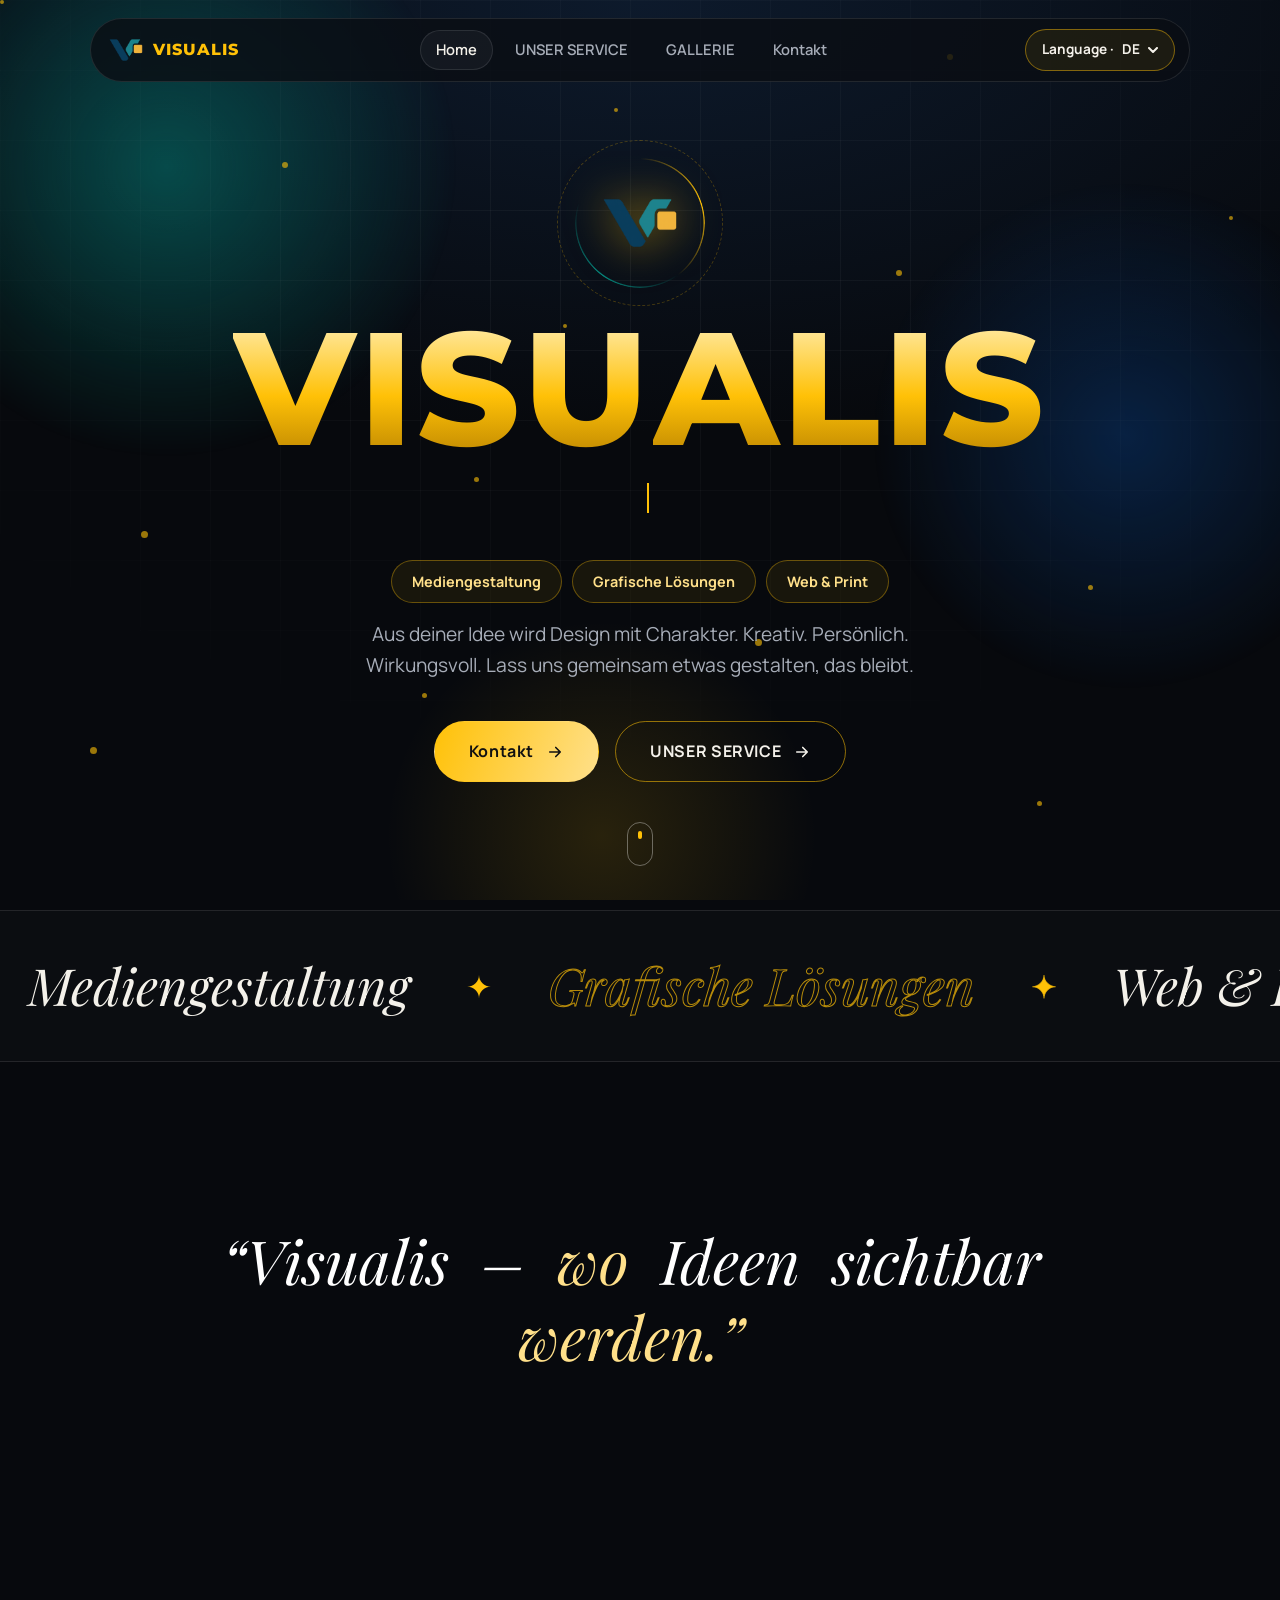
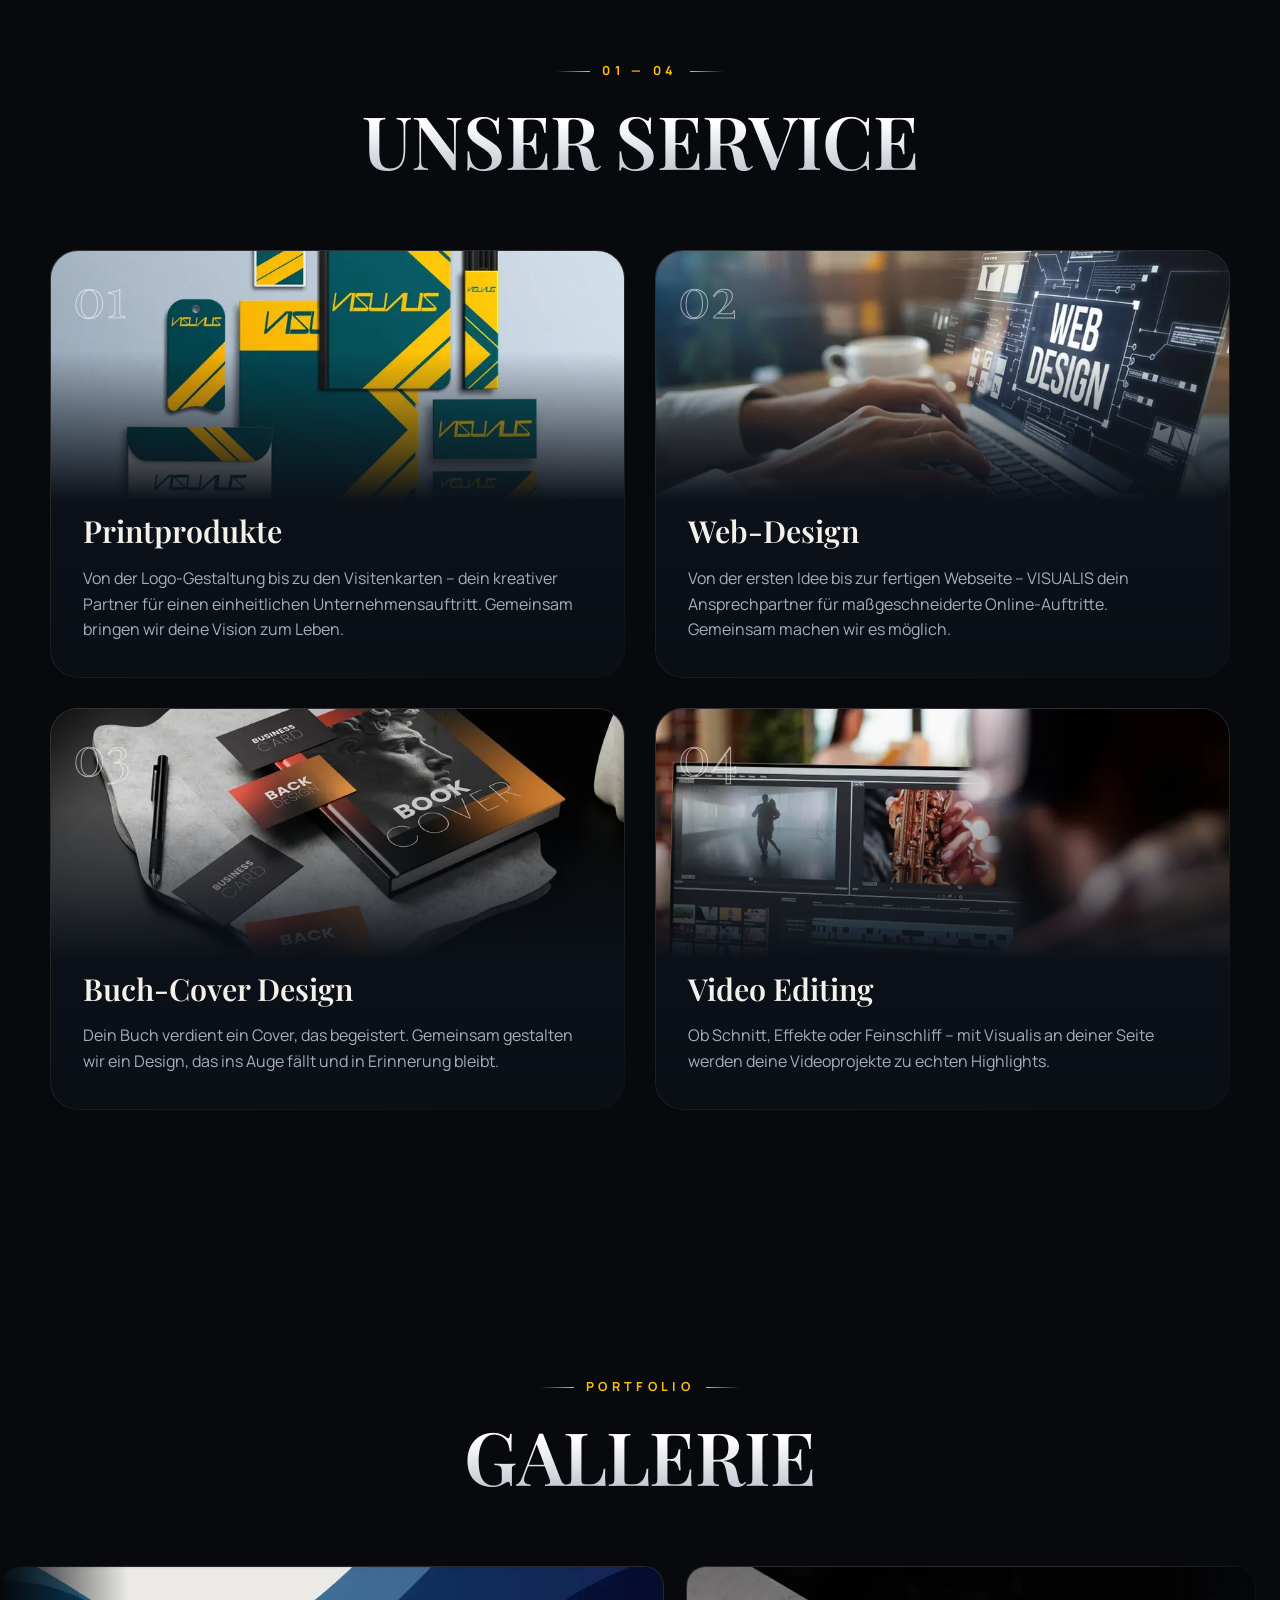
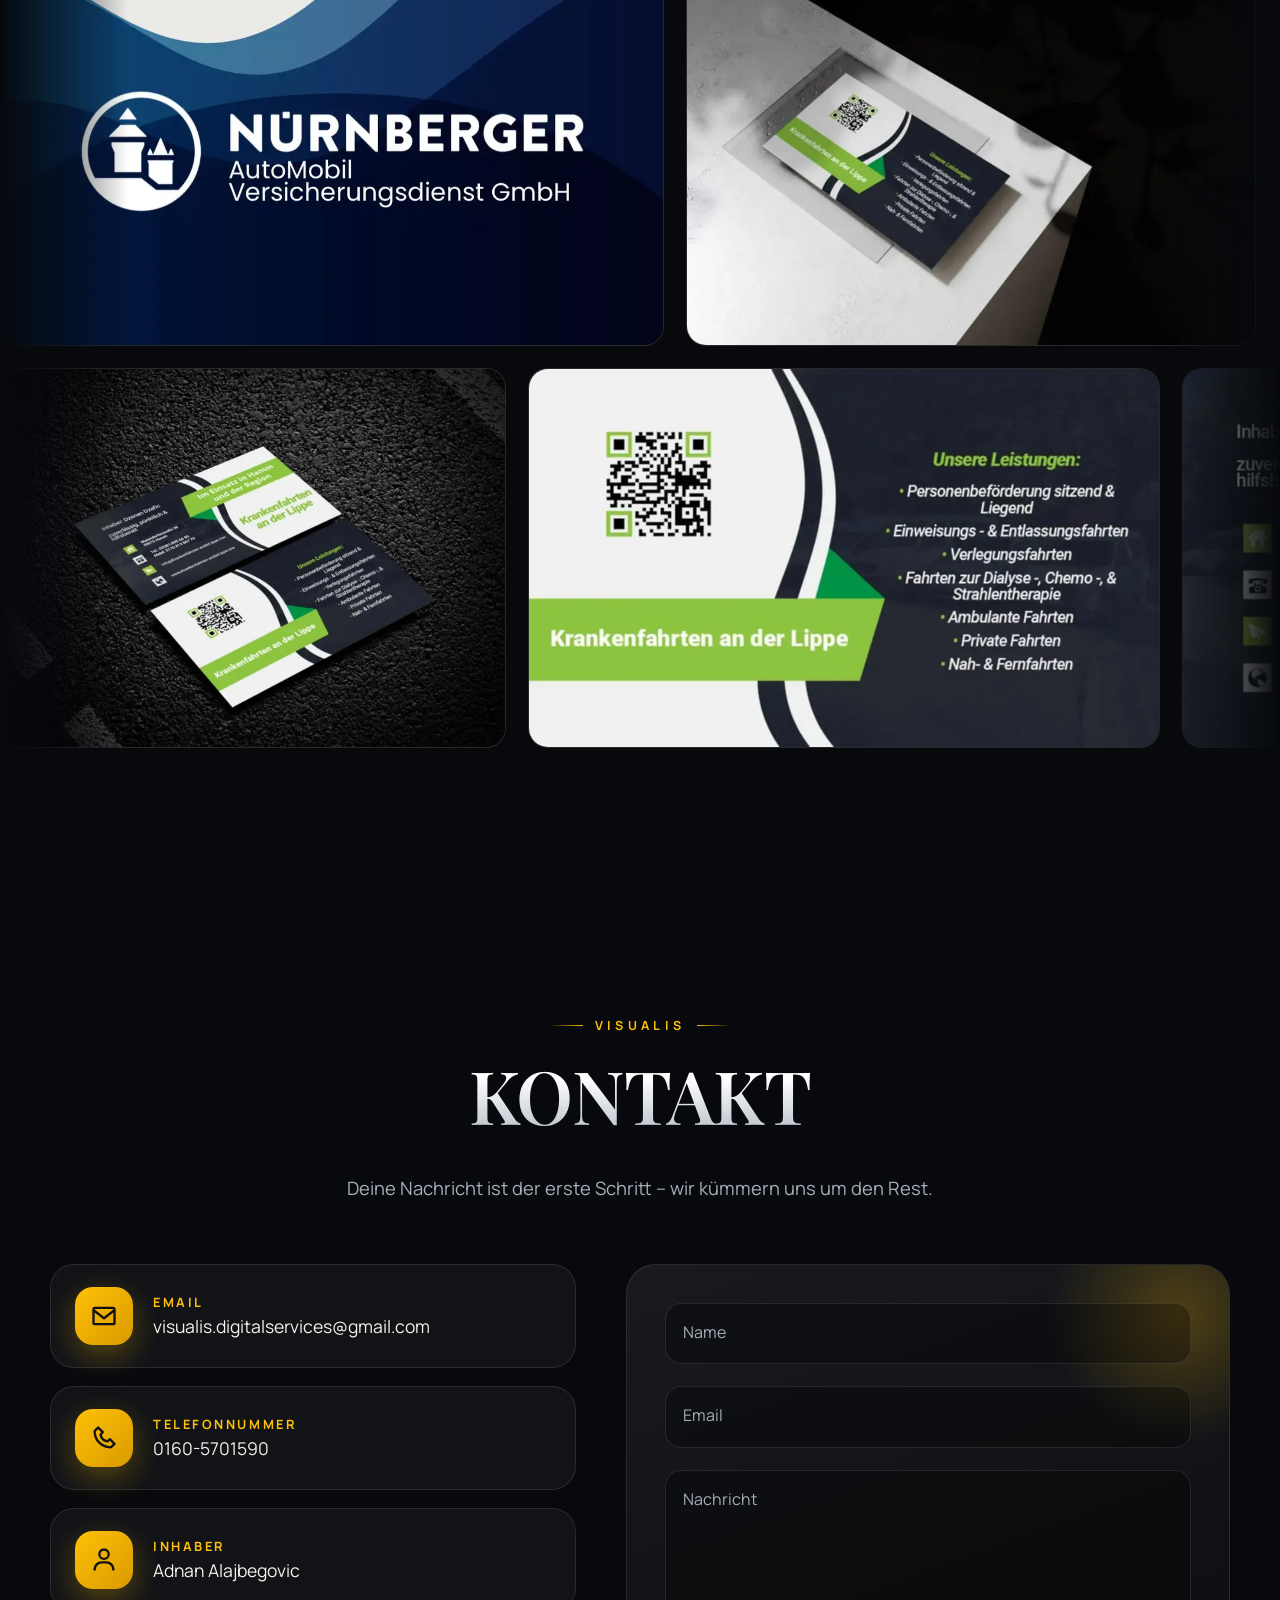
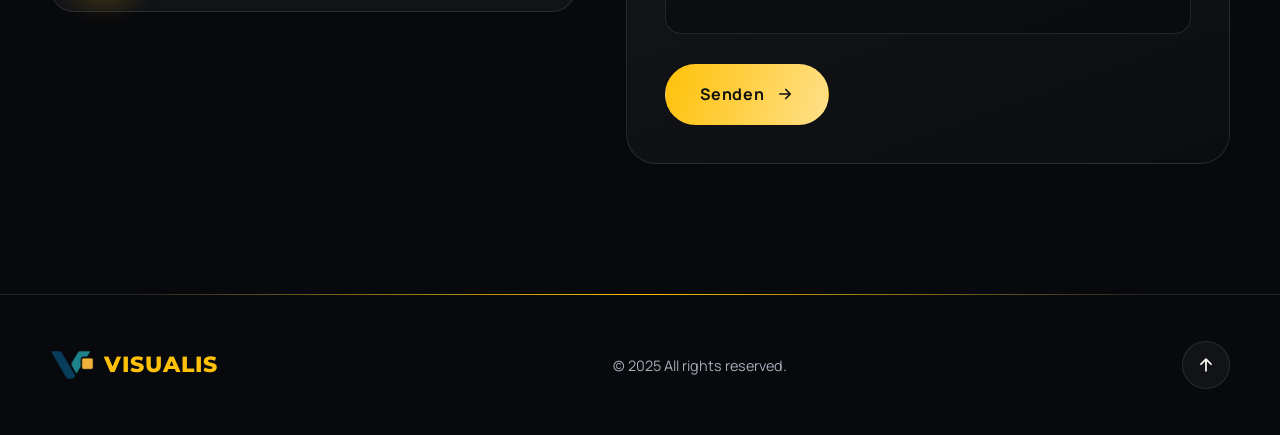
<file: v2/index.html>
<!DOCTYPE html>
<html lang="de">
<head>
<meta charset="UTF-8">
<meta name="viewport" content="width=device-width, initial-scale=1.0">
<meta name="description" content="VISUALIS - Digital Services: Business Card Design, Flyer Design, Video Editing, Web Design, Book Cover Design.">
<meta name="robots" content="noindex, follow">
<link rel="icon" type="image/x-icon" href="../LOGO VISUAL.ico">
<link rel="preconnect" href="https://fonts.googleapis.com"><link rel="preconnect" href="https://fonts.gstatic.com" crossorigin>
<link href="https://fonts.googleapis.com/css2?family=Manrope:wght@400;600;700;800&family=Montserrat:wght@600;700;800&family=Playfair+Display:ital,wght@0,500;0,600;1,500&family=Special+Elite&display=swap" rel="stylesheet">
<link rel="stylesheet" href="style.css">
<title>VISUALIS Digital Services</title>
<script async src="https://www.googletagmanager.com/gtag/js?id=G-DCW48PD471"></script>
<script>window.dataLayer=window.dataLayer||[];function gtag(){dataLayer.push(arguments);}gtag('js',new Date());gtag('config','G-DCW48PD471');</script>
</head>
<body>
<div class="preloader"><div class="pre-inner"><span class="pre-ring"></span><img src="../LOGO VISUAL.png" alt=""><div class="pre-word">VISUALIS</div><div class="pre-bar"><i></i></div></div></div>
<div class="progress"></div><div class="aurora"><i class="blob b1"></i><i class="blob b2"></i><i class="blob b3"></i></div><div class="grid-bg"></div>
<nav class="nav">
  <a class="brand" href="#hero"><img src="../LOGO VISUAL.png" alt=""><span>VISUALIS</span></a>
  <div class="links" id="links">
    <a href="#hero"><span>Home</span></a>
    <a href="#services"><span data-i18n="services_title"></span></a>
    <a href="#gallery"><span data-i18n="gallery"></span></a>
    <a href="#kontakt"><span data-i18n="cntct-btn"></span></a>
  </div>
  <div class="nav-right">
    <div class="lang">
      <button class="lang-btn" type="button" aria-haspopup="true">Language · <b class="lang-cur">DE</b><svg viewBox="0 0 10 6" fill="none" stroke="currentColor" stroke-width="2" stroke-linecap="round" stroke-linejoin="round"><path d="m1 1 4 4 4-4"/></svg></button>
      <ul class="lang-menu">
        <li><button data-lang="ba">Bosnian</button></li><li><button data-lang="de">Deutsch</button></li>
        <li><button data-lang="en">English</button></li><li><button data-lang="tr">Türkçe</button></li>
      </ul>
    </div>
    <button class="burger" aria-label="Menu"><i></i><i></i><i></i></button>
  </div>
</nav>
<main>
<section id="hero">
  <div class="dots" aria-hidden="true"><i style="--x:0%;--y:0%;--s:4px;--t:9s;--dl:0.0s"></i><i style="--x:37%;--y:53%;--s:5px;--t:12s;--dl:-1.3s"></i><i style="--x:74%;--y:6%;--s:6px;--t:15s;--dl:-2.6s"></i><i style="--x:11%;--y:59%;--s:7px;--t:18s;--dl:-3.9000000000000004s"></i><i style="--x:48%;--y:12%;--s:4px;--t:21s;--dl:-5.2s"></i><i style="--x:85%;--y:65%;--s:5px;--t:9s;--dl:-6.5s"></i><i style="--x:22%;--y:18%;--s:6px;--t:12s;--dl:-7.800000000000001s"></i><i style="--x:59%;--y:71%;--s:7px;--t:15s;--dl:-9.1s"></i><i style="--x:96%;--y:24%;--s:4px;--t:18s;--dl:-10.4s"></i><i style="--x:33%;--y:77%;--s:5px;--t:21s;--dl:-11.700000000000001s"></i><i style="--x:70%;--y:30%;--s:6px;--t:9s;--dl:-13.0s"></i><i style="--x:7%;--y:83%;--s:7px;--t:12s;--dl:-14.3s"></i><i style="--x:44%;--y:36%;--s:4px;--t:15s;--dl:-15.600000000000001s"></i><i style="--x:81%;--y:89%;--s:5px;--t:18s;--dl:-16.900000000000002s"></i></div>
  <div class="hero-in">
    <div class="logo-orb hero-fade" style="--i:-.6"><img src="../LOGO VISUAL.png" alt="VISUALIS logo"></div>
    <h1 class="hero-title">VISUALIS</h1>
    <div class="typer hero-fade" style="--i:1" aria-label="DESIGN SERVICES"></div>
    <div class="chips" data-i18n-list="hero_usluge" data-mode="chips"></div>
    <p class="hero-text hero-fade" style="--i:3" data-i18n="hero_text"></p>
    <div class="hero-cta hero-fade" style="--i:4">
      <a class="btn solid" href="#kontakt"><span data-i18n="cntct-btn"></span><svg viewBox="0 0 24 24" fill="none" stroke="currentColor" stroke-width="2.2" stroke-linecap="round" stroke-linejoin="round"><path d="M5 12h14M13 6l6 6-6 6"/></svg></a>
      <a class="btn" href="#services"><span data-i18n="services_title"></span><svg viewBox="0 0 24 24" fill="none" stroke="currentColor" stroke-width="2.2" stroke-linecap="round" stroke-linejoin="round"><path d="M5 12h14M13 6l6 6-6 6"/></svg></a>
    </div>
  </div>
  <div class="scroll-ind"></div>
</section>

<div class="strip" aria-hidden="true"><div class="strip-track" data-i18n-list="hero_usluge" data-mode="marquee"></div></div>

<section id="slogan"><p class="slogan" data-i18n="slogan"></p></section>

<section id="services"><div class="wrap">
  <div class="sec-head reveal"><div class="eyebrow">01 — 04</div><h2 class="sec-title" data-i18n="services_title"></h2></div>
  <div class="cards"><article class="card reveal zoom" style="--d:0.0s"><div class="card-in"><div class="card-img"><span class="num">01</span><img src="img/printmedia.webp" decoding="async" alt="" loading="lazy"></div><div class="card-body"><h3 data-i18n="print"></h3><p data-i18n="print_text"></p></div></div></article><article class="card reveal zoom" style="--d:0.12s"><div class="card-in"><div class="card-img"><span class="num">02</span><img src="img/71977.webp" decoding="async" alt="" loading="lazy"></div><div class="card-body"><h3 data-i18n="web"></h3><p data-i18n="web_tekst"></p></div></div></article><article class="card reveal zoom" style="--d:0.24s"><div class="card-in"><div class="card-img"><span class="num">03</span><img src="img/book-cover-design.webp" decoding="async" alt="" loading="lazy"></div><div class="card-body"><h3 data-i18n="book"></h3><p data-i18n="book_text"></p></div></div></article><article class="card reveal zoom" style="--d:0.36s"><div class="card-in"><div class="card-img"><span class="num">04</span><img src="img/49854.webp" decoding="async" alt="" loading="lazy"></div><div class="card-body"><h3 data-i18n="video"></h3><p data-i18n="video_text"></p></div></div></article></div>
</div></section>

<section id="gallery">
  <div class="sec-head reveal"><div class="eyebrow">Portfolio</div><h2 class="sec-title" data-i18n="gallery"></h2></div>
  <div class="rows reveal">
    <div class="row"><div class="shot" data-i="0"><img src="img/g10.webp" data-full="../10.webp" alt="Visualis design 1" loading="lazy" decoding="async"></div><div class="shot" data-i="1"><img src="img/g2.webp" data-full="../2.webp" alt="Visualis design 2" loading="lazy" decoding="async"></div><div class="shot" data-i="2"><img src="img/g3.webp" data-full="../3.webp" alt="Visualis design 3" loading="lazy" decoding="async"></div><div class="shot" data-i="3"><img src="img/g4.webp" data-full="../4.webp" alt="Visualis design 4" loading="lazy" decoding="async"></div><div class="shot" data-i="4"><img src="img/g5.webp" data-full="../5.webp" alt="Visualis design 5" loading="lazy" decoding="async"></div><div class="shot" data-i="5"><img src="img/g6.webp" data-full="../6.webp" alt="Visualis design 6" loading="lazy" decoding="async"></div><div class="shot" data-i="0" data-clone><img src="img/g10.webp" data-full="../10.webp" alt="Visualis design 1" loading="lazy" decoding="async"></div><div class="shot" data-i="1" data-clone><img src="img/g2.webp" data-full="../2.webp" alt="Visualis design 2" loading="lazy" decoding="async"></div><div class="shot" data-i="2" data-clone><img src="img/g3.webp" data-full="../3.webp" alt="Visualis design 3" loading="lazy" decoding="async"></div><div class="shot" data-i="3" data-clone><img src="img/g4.webp" data-full="../4.webp" alt="Visualis design 4" loading="lazy" decoding="async"></div><div class="shot" data-i="4" data-clone><img src="img/g5.webp" data-full="../5.webp" alt="Visualis design 5" loading="lazy" decoding="async"></div><div class="shot" data-i="5" data-clone><img src="img/g6.webp" data-full="../6.webp" alt="Visualis design 6" loading="lazy" decoding="async"></div></div>
    <div class="row rev"><div class="shot" data-i="6"><img src="img/g7.webp" data-full="../7.webp" alt="Visualis design 7" loading="lazy" decoding="async"></div><div class="shot" data-i="7"><img src="img/g8.webp" data-full="../8.webp" alt="Visualis design 8" loading="lazy" decoding="async"></div><div class="shot" data-i="8"><img src="img/g9.webp" data-full="../9.webp" alt="Visualis design 9" loading="lazy" decoding="async"></div><div class="shot" data-i="9"><img src="img/g1.webp" data-full="../1.webp" alt="Visualis design 10" loading="lazy" decoding="async"></div><div class="shot" data-i="10"><img src="img/g13.webp" data-full="../13.webp" alt="Visualis design 11" loading="lazy" decoding="async"></div><div class="shot" data-i="11"><img src="img/g14.webp" data-full="../14.webp" alt="Visualis design 12" loading="lazy" decoding="async"></div><div class="shot" data-i="6" data-clone><img src="img/g7.webp" data-full="../7.webp" alt="Visualis design 7" loading="lazy" decoding="async"></div><div class="shot" data-i="7" data-clone><img src="img/g8.webp" data-full="../8.webp" alt="Visualis design 8" loading="lazy" decoding="async"></div><div class="shot" data-i="8" data-clone><img src="img/g9.webp" data-full="../9.webp" alt="Visualis design 9" loading="lazy" decoding="async"></div><div class="shot" data-i="9" data-clone><img src="img/g1.webp" data-full="../1.webp" alt="Visualis design 10" loading="lazy" decoding="async"></div><div class="shot" data-i="10" data-clone><img src="img/g13.webp" data-full="../13.webp" alt="Visualis design 11" loading="lazy" decoding="async"></div><div class="shot" data-i="11" data-clone><img src="img/g14.webp" data-full="../14.webp" alt="Visualis design 12" loading="lazy" decoding="async"></div></div>
  </div>
</section>

<section id="kontakt"><div class="wrap">
  <div class="sec-head reveal"><div class="eyebrow">Visualis</div><h2 class="sec-title" data-i18n="cntct-txt"></h2></div>
  <p class="contact-intro reveal" data-i18n="kontakt_text"></p>
  <div class="contact-grid">
    <div class="info">
      <div class="info-item reveal left"><div class="ico"><svg viewBox="0 0 24 24"><path d="M20 4H4c-1.103 0-2 .897-2 2v12c0 1.103.897 2 2 2h16c1.103 0 2-.897 2-2V6c0-1.103-.897-2-2-2zm0 2v.511l-8 6.223-8-6.222V6h16zM4 18V9.044l7.386 5.745a.994.994 0 0 0 1.228 0L20 9.044 20.002 18H4z"/></svg></div><div><h3>Email</h3><p>visualis.digitalservices@gmail.com</p></div></div>
      <div class="info-item reveal left" style="--d:.12s"><div class="ico"><svg viewBox="0 0 24 24"><path d="M17.707 12.293a.999.999 0 0 0-1.414 0l-1.594 1.594c-.739-.22-2.118-.72-2.992-1.594s-1.374-2.253-1.594-2.992l1.594-1.594a.999.999 0 0 0 0-1.414l-4-4a.999.999 0 0 0-1.414 0L3.581 5.005c-.38.38-.594.902-.586 1.435.023 1.424.4 6.37 4.298 10.268s8.844 4.274 10.269 4.298h.028c.528 0 1.027-.208 1.405-.586l2.712-2.712a.999.999 0 0 0 0-1.414l-4-4.001zm-.127 6.712c-1.248-.021-5.518-.356-8.873-3.712-3.366-3.366-3.692-7.651-3.712-8.874L7 4.414 9.586 7 8.293 8.293a1 1 0 0 0-.272.912c.024.115.611 2.842 2.271 4.502s4.387 2.247 4.502 2.271a.991.991 0 0 0 .912-.271L17 14.414 19.586 17l-2.006 2.005z"/></svg></div><div><h3 data-i18n="telefon"></h3><p>0160-5701590</p></div></div>
      <div class="info-item reveal left" style="--d:.24s"><div class="ico"><svg viewBox="0 0 24 24"><path d="M12 2a5 5 0 1 0 5 5 5 5 0 0 0-5-5zm0 8a3 3 0 1 1 3-3 3 3 0 0 1-3 3zm9 11v-1a7 7 0 0 0-7-7h-4a7 7 0 0 0-7 7v1h2v-1a5 5 0 0 1 5-5h4a5 5 0 0 1 5 5v1z"/></svg></div><div><h3 data-i18n="vlasnik"></h3><p>Adnan Alajbegovic</p></div></div>
    </div>
    <form class="form reveal right" action="https://formsubmit.co/visualis.digitalservices@gmail.com" method="POST">
      <input type="hidden" name="_subject" value="New website message">
      <input type="text" name="_honey" style="display:none" tabindex="-1" autocomplete="off">
      <input type="hidden" name="_next" value="https://visualis-digitalservices.com/success">
      <input type="hidden" name="_template" value="basic">
      <div class="field"><input type="text" id="name" name="name" placeholder=" " required><label for="name" data-i18n="name"></label></div>
      <div class="field"><input type="email" id="email" name="email" placeholder=" " required><label for="email">Email</label></div>
      <div class="field"><textarea id="message" name="message" rows="5" placeholder=" " required></textarea><label for="message" data-i18n="message"></label></div>
      <button type="submit" class="btn solid"><span data-i18n="send"></span><svg viewBox="0 0 24 24" fill="none" stroke="currentColor" stroke-width="2.2" stroke-linecap="round" stroke-linejoin="round"><path d="M5 12h14M13 6l6 6-6 6"/></svg></button>
    </form>
  </div>
</div></section>
</main>
<footer><div class="foot">
  <a class="brand" href="#hero"><img src="../LOGO VISUAL.png" alt="" style="width:44px"><span style="font-size:1.4rem">VISUALIS</span></a>
  <p data-i18n="footer_text"></p>
  <a class="to-top" href="#hero" aria-label="Top"><svg viewBox="0 0 24 24" fill="none" stroke="currentColor" stroke-width="2.2" stroke-linecap="round" stroke-linejoin="round"><path d="M12 19V5M6 11l6-6 6 6"/></svg></a>
</div></footer>
<div class="lightbox"><button class="lb-btn lb-close" aria-label="Close"><svg viewBox="0 0 24 24" fill="none" stroke="currentColor" stroke-width="2.2" stroke-linecap="round"><path d="M6 6l12 12M18 6L6 18"/></svg></button>
<button class="lb-btn lb-prev" aria-label="Previous"><svg viewBox="0 0 24 24" fill="none" stroke="currentColor" stroke-width="2.2" stroke-linecap="round" stroke-linejoin="round"><path d="M15 5l-7 7 7 7"/></svg></button>
<img alt=""><button class="lb-btn lb-next" aria-label="Next"><svg viewBox="0 0 24 24" fill="none" stroke="currentColor" stroke-width="2.2" stroke-linecap="round" stroke-linejoin="round"><path d="M9 5l7 7-7 7"/></svg></button><div class="lb-count"></div></div>
<script src="app.js"></script>
</body>
</html>
</file>
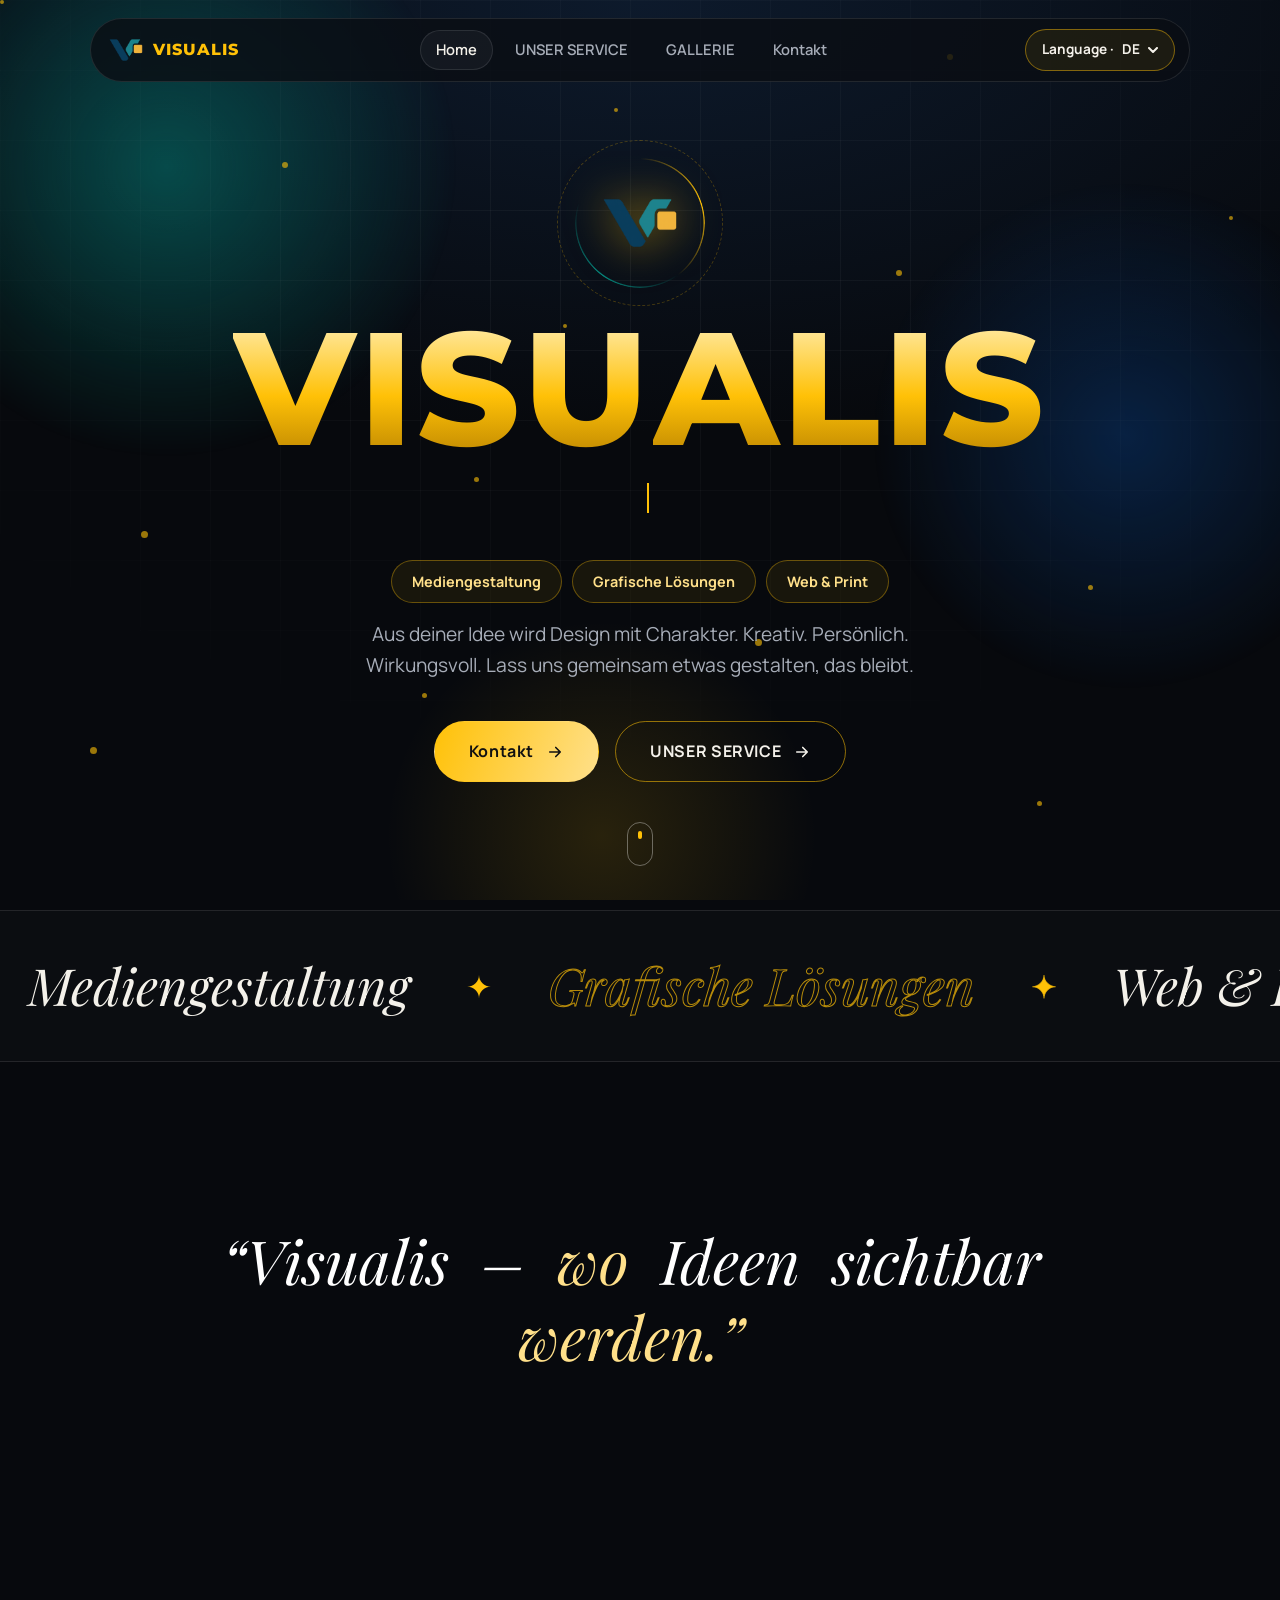
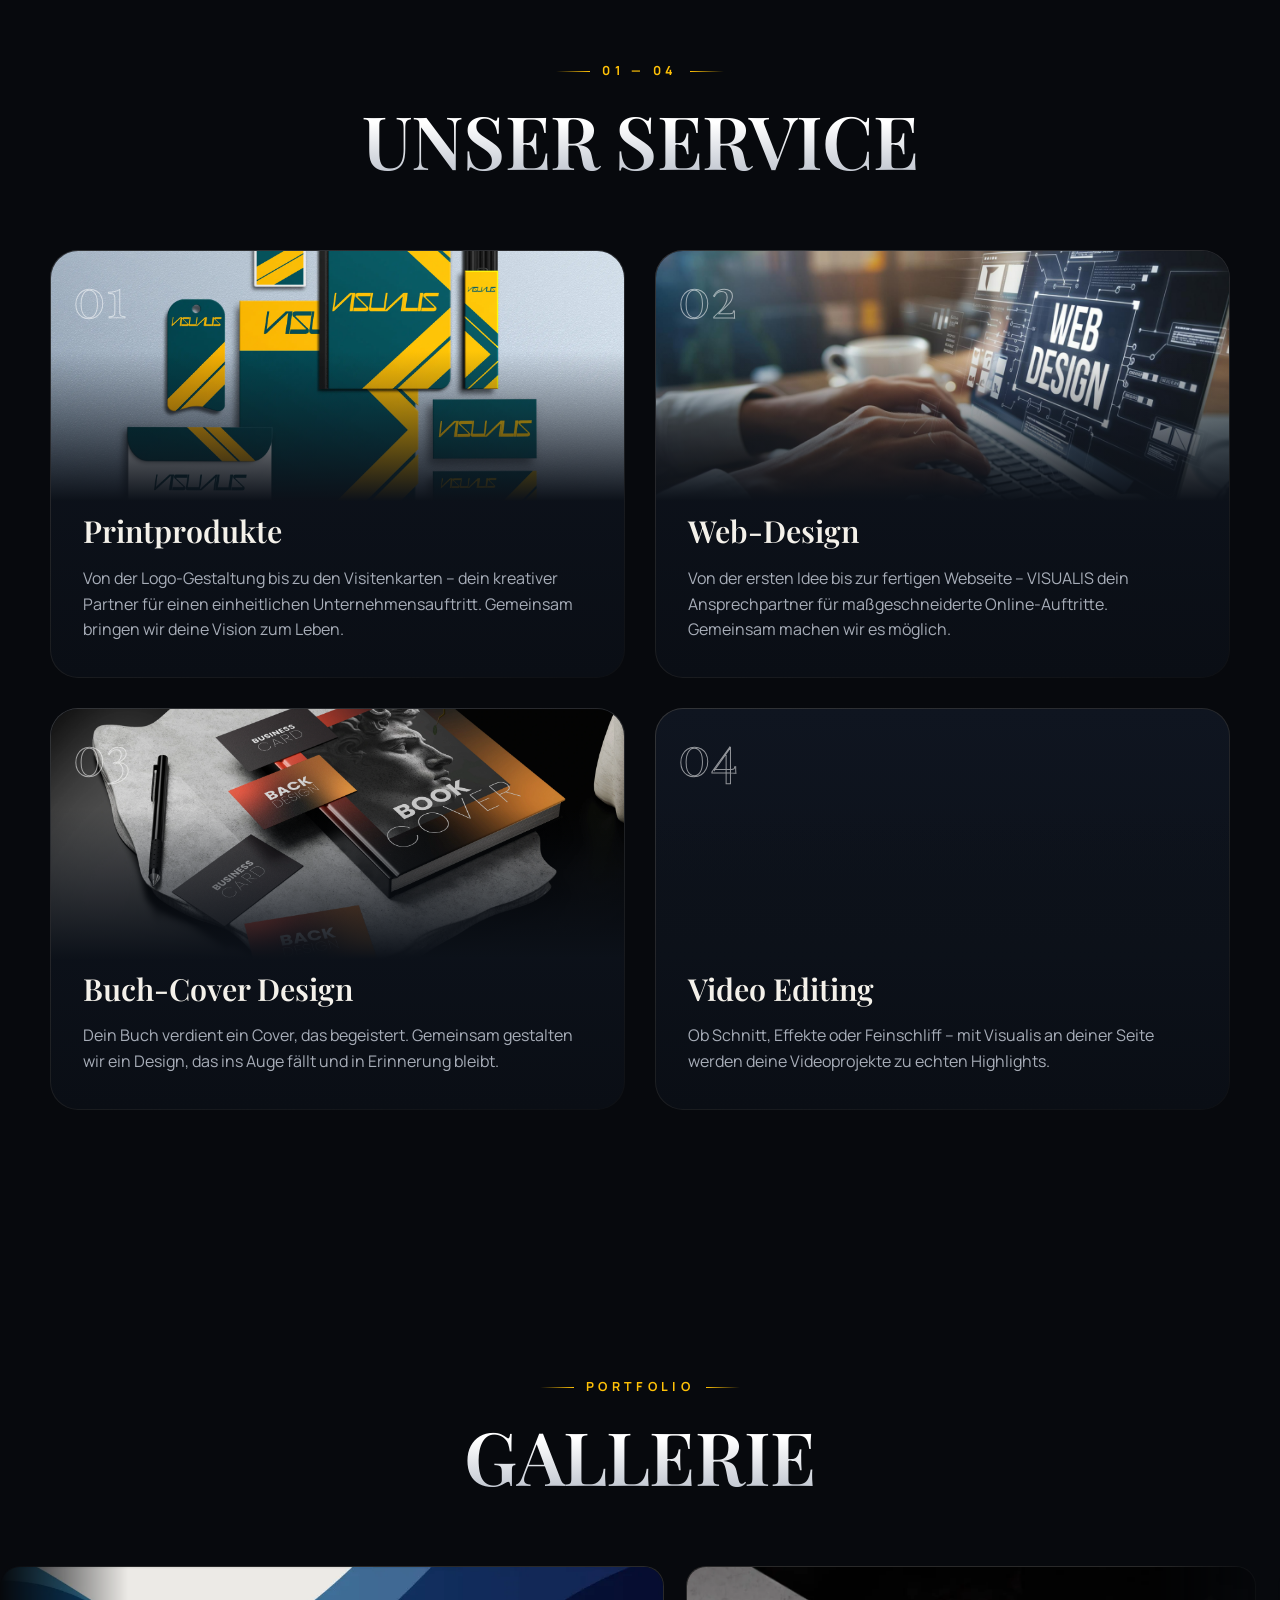
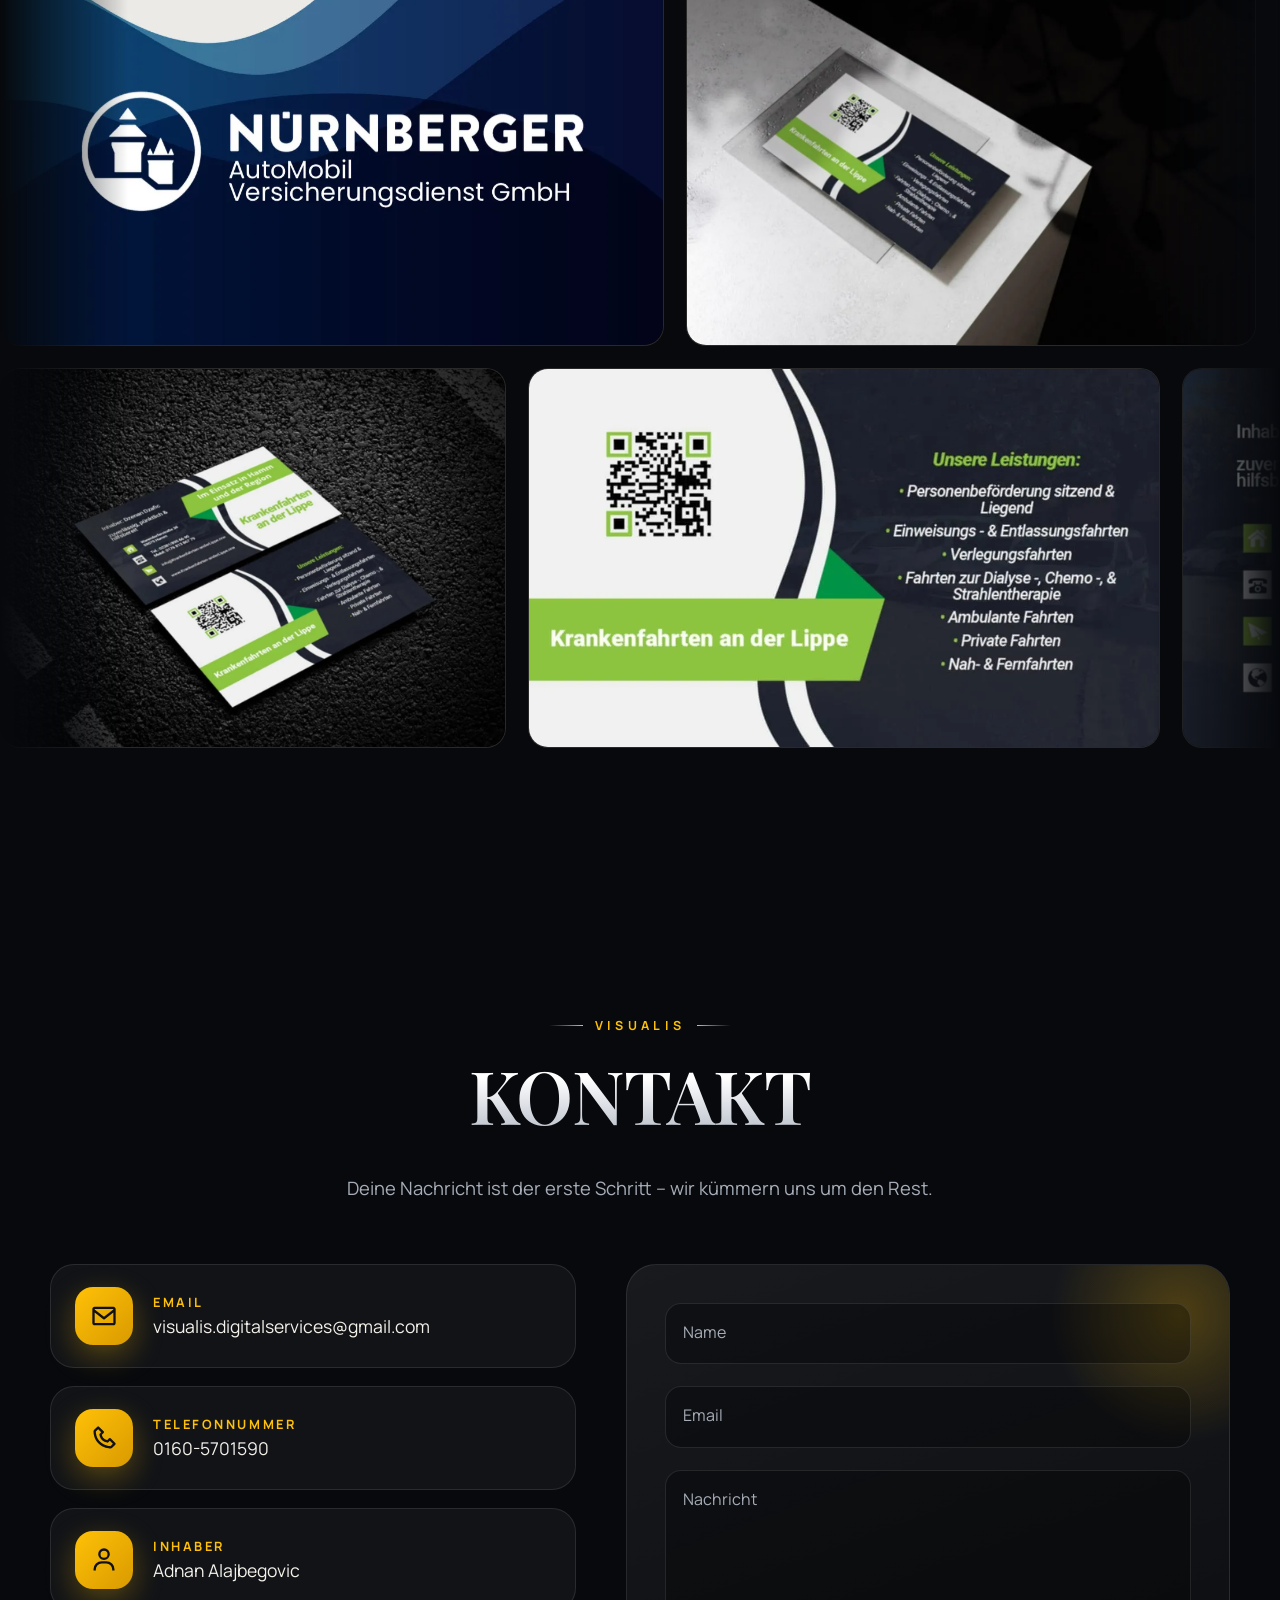
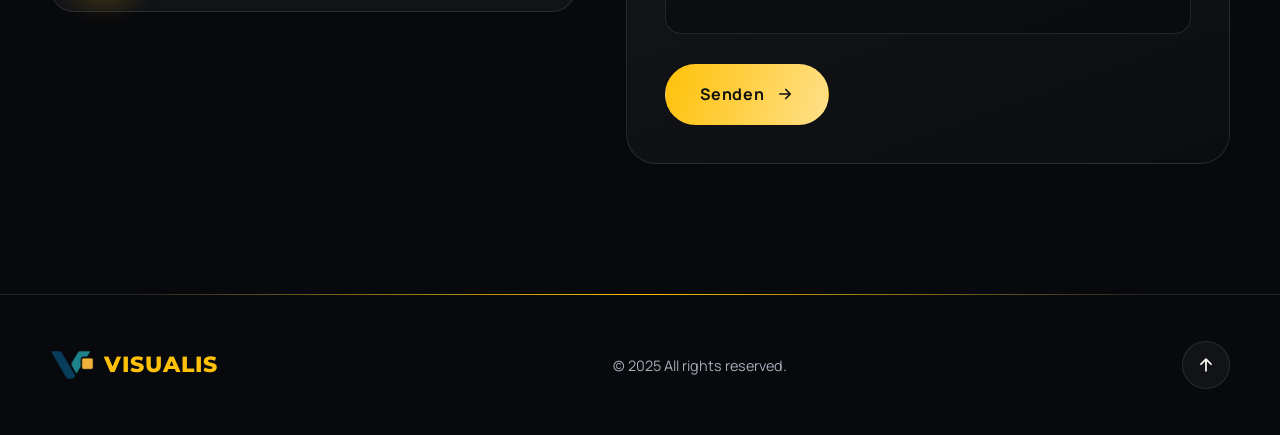
<file: index-v2-standalone.html>
<!DOCTYPE html>
<html lang="de">
<head>
<meta charset="UTF-8">
<meta name="viewport" content="width=device-width, initial-scale=1.0">
<meta name="description" content="VISUALIS - Digital Services: Business Card Design, Flyer Design, Video Editing, Web Design, Book Cover Design.">
<meta name="robots" content="noindex, follow">
<link rel="icon" type="image/x-icon" href="LOGO VISUAL.ico">
<link rel="preconnect" href="https://fonts.googleapis.com"><link rel="preconnect" href="https://fonts.gstatic.com" crossorigin>
<link href="https://fonts.googleapis.com/css2?family=Manrope:wght@400;600;700;800&family=Montserrat:wght@600;700;800&family=Playfair+Display:ital,wght@0,500;0,600;1,500&family=Special+Elite&display=swap" rel="stylesheet">
<style>
:root{
--bg:#07090d; --bg2:#0b1018; --ink:#f4f1ea; --muted:#a7adb8;
--gold:#ffc107; --gold2:#ffe08a; --teal:#05877d; --navy:#09203f;
--glass:rgba(255,255,255,.045); --line:rgba(255,255,255,.1);
--ease:cubic-bezier(.22,1,.36,1);
--display:'Playfair Display',Georgia,serif; --sans:'Manrope','Noto Sans',system-ui,sans-serif; --logo:'Montserrat',sans-serif;
}
*{box-sizing:border-box;margin:0;padding:0}
html{scroll-behavior:smooth;scroll-padding-top:90px;overflow-x:hidden;width:100%}
body{font-family:var(--sans);background:var(--bg);color:var(--ink);line-height:1.6;overflow-x:hidden;width:100%;position:relative;-webkit-font-smoothing:antialiased}
img{display:block;max-width:100%}
a{color:inherit;text-decoration:none}
button,input,textarea{font:inherit;color:inherit}
::selection{background:var(--gold);color:#111}
body.loading{overflow:hidden}
.aurora{position:fixed;inset:0;z-index:-3;overflow:hidden;background:radial-gradient(120% 80% at 50% 0%,#0d1a2c 0%,var(--bg) 60%)}
.blob{position:absolute;border-radius:50%;opacity:.5}
.b1{width:46vw;height:46vw;left:-10vw;top:-10vw;background:radial-gradient(circle,#05877d,transparent 70%);}
@media (min-width:900px){.b1{animation:drift1 24s ease-in-out infinite alternate;will-change:transform}.b2{animation:drift2 28s ease-in-out infinite alternate;will-change:transform}}
.b2{width:40vw;height:40vw;right:-8vw;top:20vh;background:radial-gradient(circle,#0a3a78,transparent 70%);}
.b3{width:34vw;height:34vw;left:30vw;bottom:-12vw;background:radial-gradient(circle,rgba(255,193,7,.45),transparent 70%);opacity:.3}
@keyframes drift1{to{transform:translate(18vw,22vh) scale(1.25)}}
@keyframes drift2{to{transform:translate(-20vw,30vh) scale(.85)}}
@keyframes drift3{to{transform:translate(-25vw,-22vh) scale(1.3)}}
.grid-bg{position:fixed;inset:0;z-index:-2;opacity:.5;background-image:linear-gradient(var(--line) 1px,transparent 1px),linear-gradient(90deg,var(--line) 1px,transparent 1px);background-size:70px 70px;-webkit-mask-image:radial-gradient(70% 60% at 50% 30%,#000,transparent);mask-image:radial-gradient(70% 60% at 50% 30%,#000,transparent);}
@keyframes gridmove{to{background-position:70px 70px}}
.preloader{position:fixed;inset:0;z-index:999;background:var(--bg);display:grid;place-items:center;transition:clip-path 1s var(--ease),opacity .4s .8s;clip-path:inset(0 0 0 0)}
.preloader.done{clip-path:inset(0 0 100% 0);opacity:0;pointer-events:none}
.pre-inner{display:grid;place-items:center;gap:22px;position:relative}
.pre-inner img{width:84px;animation:pulse 1.6s ease-in-out infinite;position:relative;z-index:1}
.pre-ring{position:absolute;top:-22px;left:50%;width:128px;height:128px;margin-left:-64px;border-radius:50%;border:2px solid transparent;border-top-color:var(--gold);border-right-color:rgba(255,193,7,.3);animation:spin 1s linear infinite}
.pre-word{font-family:var(--logo);font-weight:700;letter-spacing:.5em;color:var(--gold);padding-left:.5em;margin-top:40px}
.pre-bar{width:160px;height:2px;background:var(--line);overflow:hidden;border-radius:2px}
.pre-bar i{display:block;height:100%;width:100%;background:linear-gradient(90deg,var(--gold),var(--gold2));transform:translateX(-100%);animation:load 1.3s var(--ease) forwards}
@keyframes load{to{transform:none}}
@keyframes spin{to{transform:rotate(360deg)}}
@keyframes pulse{50%{transform:scale(1.1)}}
.progress{position:fixed;top:0;left:0;height:3px;width:100%;z-index:200;background:linear-gradient(90deg,var(--teal),var(--gold));transform:scaleX(0);transform-origin:0 50%}
.nav{position:fixed;top:18px;left:50%;transform:translateX(-50%);z-index:150;width:min(1100px,calc(100% - 28px));display:flex;align-items:center;justify-content:space-between;gap:16px;padding:10px 14px 10px 18px;border-radius:999px;background:rgba(10,14,20,.82);border:1px solid var(--line);-webkit-transition:top .5s var(--ease),background .4s,box-shadow .4s;animation:navin 1.2s 1.4s var(--ease) backwards}
.nav.scrolled{top:10px;background:rgba(8,11,16,.78);box-shadow:0 18px 50px rgba(0,0,0,.45)}
@keyframes navin{from{transform:translate(-50%,-140%);opacity:0}}
.brand{display:flex;align-items:center;gap:10px;font-family:var(--logo);font-weight:800;color:var(--gold);letter-spacing:.06em}
.brand img{width:34px;transition:transform .8s var(--ease)}
.brand:hover img{transform:rotate(360deg) scale(1.1)}
.links{display:flex;gap:6px;align-items:center}
.links a{position:relative;padding:8px 16px;border-radius:999px;font-size:.92rem;font-weight:600;color:var(--muted);transition:color .3s}
.links a::before{content:"";position:absolute;inset:0;border-radius:999px;background:var(--glass);border:1px solid var(--line);opacity:0;transform:scale(.8);transition:.35s var(--ease)}
.links a:hover,.links a.active{color:var(--ink)}
.links a:hover::before,.links a.active::before{opacity:1;transform:none}
.links a span{position:relative}
.nav-right{display:flex;align-items:center;gap:10px}
.lang{position:relative}
.lang-btn{display:flex;align-items:center;gap:8px;padding:9px 16px;border-radius:999px;border:1px solid rgba(255,193,7,.45);background:rgba(255,193,7,.08);font-weight:700;font-size:.85rem;cursor:pointer;transition:.3s}
.lang-btn:hover{background:var(--gold);color:#111}
.lang-btn svg{width:10px;transition:transform .3s}
.lang.open .lang-btn svg{transform:rotate(180deg)}
.lang-menu{position:absolute;right:0;top:calc(100% + 12px);min-width:170px;list-style:none;padding:8px;border-radius:18px;background:rgba(12,16,24,.92);border:1px solid var(--line);box-shadow:0 24px 60px rgba(0,0,0,.5);opacity:0;transform:translateY(-10px) scale(.96);transform-origin:top right;pointer-events:none;transition:.35s var(--ease)}
.lang.open .lang-menu{opacity:1;transform:none;pointer-events:auto}
.lang-menu button{width:100%;text-align:left;padding:10px 14px;border-radius:12px;border:0;background:transparent;font-weight:600;font-size:.9rem;cursor:pointer;display:flex;justify-content:space-between;transition:.25s}
.lang-menu button:hover{background:rgba(255,193,7,.14);padding-left:20px}
.lang-menu button.on{color:var(--gold)}
.lang-menu button.on::after{content:"●";font-size:.6rem;align-self:center}
.burger{display:none;width:42px;height:42px;border-radius:50%;border:1px solid var(--line);background:var(--glass);cursor:pointer;position:relative}
.burger i{position:absolute;left:12px;right:12px;height:2px;background:var(--ink);border-radius:2px;transition:.4s var(--ease)}
.burger i:nth-child(1){top:15px}.burger i:nth-child(2){top:20px}.burger i:nth-child(3){top:25px}
.burger.open i:nth-child(1){top:20px;transform:rotate(45deg)}
.burger.open i:nth-child(2){opacity:0}
.burger.open i:nth-child(3){top:20px;transform:rotate(-45deg)}
@media (max-width:760px){
.burger{display:block}
.links{position:absolute;top:calc(100% + 10px);left:0;right:0;flex-direction:column;padding:12px;border-radius:24px;background:rgba(10,14,20,.95);border:1px solid var(--line);opacity:0;transform:translateY(-12px) scale(.97);pointer-events:none;transition:.4s var(--ease)}
.links.open{opacity:1;transform:none;pointer-events:auto}
.links a{width:100%;text-align:center;padding:14px}
.brand span{display:none}
}
section{position:relative;padding:130px 24px}
.wrap{max-width:1180px;margin:0 auto}
.eyebrow{display:inline-flex;align-items:center;gap:12px;font-size:.78rem;letter-spacing:.35em;text-transform:uppercase;color:var(--gold);font-weight:700;margin-bottom:18px}
.eyebrow::before,.eyebrow::after{content:"";width:34px;height:1px;background:linear-gradient(90deg,transparent,var(--gold))}
.eyebrow::after{transform:scaleX(-1)}
.sec-title{font-family:var(--display);font-weight:600;font-size:clamp(1.7rem,8vw,4.6rem);line-height:1.1;text-align:center;overflow-wrap:anywhere;letter-spacing:-.01em;background:linear-gradient(180deg,#fff 30%,#b9bfca);-webkit-background-clip:text;background-clip:text;color:transparent}
.sec-head{text-align:center;margin-bottom:70px}
.reveal{opacity:0;transform:translateY(40px);transition:opacity .9s var(--ease),transform .9s var(--ease);transition-delay:var(--d,0s)}
.reveal.in{opacity:1;transform:none}
.reveal.left{transform:translateX(-30px)}.reveal.right{transform:translateX(30px)}
.reveal.zoom{transform:scale(.9)}
.reveal.left.in,.reveal.right.in,.reveal.zoom.in{transform:none}
.btn{--x:0px;--y:0px;position:relative;display:inline-flex;align-items:center;gap:12px;padding:17px 34px;border-radius:999px;border:1px solid rgba(255,193,7,.55);font-weight:700;letter-spacing:.04em;cursor:pointer;overflow:hidden;background:transparent;color:var(--ink);transform:translate(var(--x),var(--y));transition:transform .3s,color .4s,box-shadow .4s}
.btn::before{content:"";position:absolute;inset:0;background:linear-gradient(110deg,var(--gold),var(--gold2));transform:translateY(101%);border-radius:50%/100%;transition:transform .55s var(--ease)}
.btn:hover::before{transform:translateY(0);border-radius:0}
.btn:hover{color:#111;box-shadow:0 14px 40px rgba(255,193,7,.35)}
.btn span,.btn svg{position:relative;z-index:1}
.btn svg{width:18px;transition:transform .4s var(--ease)}
.btn:hover svg{transform:translateX(6px)}
.btn.solid{background:linear-gradient(110deg,var(--gold),var(--gold2));color:#111;border-color:transparent;position:relative}
.btn.solid::before{background:#fff}
.btn.solid::after{content:"";position:absolute;top:0;left:0;width:50%;height:100%;background:linear-gradient(100deg,transparent,rgba(255,255,255,.7),transparent);transform:translateX(-160%) skewX(-20deg);animation:shine 4s 2.5s infinite}
@keyframes shine{0%,60%{transform:translateX(-160%) skewX(-20deg)}100%{transform:translateX(320%) skewX(-20deg)}}
#hero{min-height:100vh;min-height:100svh;width:100%;display:grid;place-items:center;padding-top:150px;padding-bottom:110px;overflow:hidden;text-align:center}
.hero-in{position:relative;display:flex;flex-direction:column;align-items:center;gap:6px}
.logo-orb{position:relative;width:130px;height:130px;display:grid;place-items:center;margin-bottom:14px;animation:float 6s ease-in-out infinite}
.logo-orb img{width:76px;position:relative;z-index:2;filter:drop-shadow(0 0 22px rgba(255,193,7,.55))}
.logo-orb::before{content:"";position:absolute;inset:0;border-radius:50%;background:conic-gradient(from 0deg,transparent,var(--gold),transparent 40%,var(--teal),transparent 80%);-webkit-mask:radial-gradient(farthest-side,transparent calc(100% - 2px),#000 calc(100% - 1px));mask:radial-gradient(farthest-side,transparent calc(100% - 2px),#000 calc(100% - 1px));animation:spin 6s linear infinite}
.logo-orb::after{content:"";position:absolute;inset:-26px;border-radius:50%;border:1px dashed rgba(255,193,7,.25);animation:spin 28s linear infinite reverse}
@keyframes float{50%{transform:translateY(-14px)}}
.hero-title{font-family:var(--logo);font-weight:800;font-size:clamp(2.4rem,13vw,10rem);line-height:1;letter-spacing:.02em;display:flex;flex-wrap:nowrap;justify-content:center}
.hero-title .ch{display:inline-block;color:transparent;background:linear-gradient(180deg,#fff2c4 0%,var(--gold) 55%,#b57f00 100%);-webkit-background-clip:text;background-clip:text;opacity:0;transform:translateY(60%);animation:chin 1.1s var(--ease) forwards;animation-delay:calc(1.5s + var(--i)*.07s),0s}
.hero-title .ch:hover{animation:none;opacity:1;transform:translateY(-8px);transition:.3s}
@keyframes chin{to{opacity:1;transform:none}}
.typer{font-family:'Special Elite',monospace;font-size:clamp(1rem,2.6vw,1.9rem);letter-spacing:.3em;color:var(--ink);min-height:1.6em;margin-top:6px;padding-left:.3em}
.typer::after{content:"";display:inline-block;width:2px;height:1em;margin-left:6px;background:var(--gold);vertical-align:-.12em;animation:blink 1s steps(1) infinite}
@keyframes blink{50%{opacity:0}}
.chips{display:flex;flex-wrap:wrap;gap:10px;justify-content:center;margin:26px 0 10px}
.chip{padding:9px 20px;border-radius:999px;border:1px solid rgba(255,193,7,.35);background:rgba(255,193,7,.07);color:var(--gold2);font-weight:700;font-size:.9rem;animation:chipin .9s var(--ease) backwards;animation-delay:calc(2.4s + var(--i)*.12s);transition:.3s}
.chip:hover{background:var(--gold);color:#111;transform:translateY(-4px)}
@keyframes chipin{from{opacity:0;transform:translateY(20px) scale(.8)}}
.hero-text{max-width:640px;color:var(--muted);font-size:clamp(1rem,1.6vw,1.2rem);margin-bottom:34px}
.hero-cta{display:flex;gap:16px;flex-wrap:wrap;justify-content:center}
.hero-in>*:not(.hero-title){animation-fill-mode:backwards}
.hero-fade{animation:fadeup 1.1s var(--ease) backwards;animation-delay:calc(1.9s + var(--i,0)*.15s)}
@keyframes fadeup{from{opacity:0;transform:translateY(30px)}}
.scroll-ind{position:absolute;bottom:34px;left:50%;transform:translateX(-50%);width:26px;height:44px;border:1.5px solid rgba(255,255,255,.35);border-radius:20px;animation:fadeup 1s 3s backwards}
.scroll-ind::after{content:"";position:absolute;top:8px;left:50%;width:4px;height:8px;margin-left:-2px;border-radius:4px;background:var(--gold);animation:wheel 1.8s ease-in-out infinite}
@keyframes wheel{0%{opacity:0;transform:translateY(0)}30%{opacity:1}100%{opacity:0;transform:translateY(16px)}}
.strip{padding:34px 0;border-block:1px solid var(--line);overflow:hidden;background:rgba(255,255,255,.02);margin:10px 0}
.strip-track{display:flex;width:max-content;animation:marq 38s linear infinite;will-change:transform}
.strip-track span{font-family:var(--display);font-style:italic;font-size:clamp(1.6rem,4vw,3.2rem);white-space:nowrap;padding:0 28px;color:var(--ink);display:flex;align-items:center;gap:56px}
.strip-track span::after{content:"✦";color:var(--gold);font-style:normal;font-size:.6em}
.strip-track span:nth-child(even){color:transparent;-webkit-text-stroke:1px rgba(255,193,7,.7)}
@keyframes marq{to{transform:translateX(-50%)}}
#slogan{padding:150px 24px}
.slogan{font-family:var(--display);font-style:italic;font-size:clamp(1.9rem,5vw,3.8rem);line-height:1.25;text-align:center;max-width:980px;margin:0 auto}
.slogan .w{display:inline-block;opacity:.14;transition:opacity .5s,color .5s,transform .6s var(--ease);margin-right:.28em}
.slogan .w.lit{opacity:1;color:#fff}
.slogan .w.lit:nth-child(3n){color:var(--gold2)}
.cards{display:grid;grid-template-columns:repeat(2,1fr);gap:30px}
.card{--mx:50%;--my:50%;--rx:0deg;--ry:0deg;position:relative;border-radius:28px;padding:1px;background:linear-gradient(160deg,rgba(255,255,255,.18),rgba(255,255,255,.03));transform:perspective(1100px) rotateX(var(--rx)) rotateY(var(--ry));transition:transform .25s ease-out,box-shadow .5s}
.card::before{content:"";position:absolute;inset:-2px;pointer-events:none;border-radius:30px;background:conic-gradient(from var(--ang,0deg),transparent 0 70%,var(--gold),transparent);opacity:0;transition:opacity .5s;z-index:0}
@property --ang{syntax:'<angle>';inherits:false;initial-value:0deg}
@keyframes ang{to{--ang:360deg}}
.card:hover::before{opacity:1;animation:ang 4s linear infinite}
.card:hover{box-shadow:0 40px 80px rgba(0,0,0,.5),0 0 60px rgba(255,193,7,.12)}
.card-in{position:relative;z-index:1;height:100%;border-radius:27px;background:linear-gradient(180deg,#0f1520,#0a0e15);overflow:hidden}
.card-in::after{content:"";position:absolute;inset:0;background:radial-gradient(420px circle at var(--mx) var(--my),rgba(255,193,7,.14),transparent 45%);opacity:0;transition:opacity .4s;pointer-events:none}
.card:hover .card-in::after{opacity:1}
.card-img{position:relative;height:250px;overflow:hidden}
.card-img img{width:100%;height:100%;object-fit:cover;transform:scale(1.12);transition:transform 1.2s var(--ease)}
.card:hover .card-img img{transform:scale(1.22) rotate(1deg)}
.card-img::after{content:"";position:absolute;inset:0;background:linear-gradient(180deg,transparent 40%,#0c1119)}
.num{position:absolute;top:18px;left:22px;z-index:2;font-family:var(--display);font-size:3.4rem;line-height:1;color:transparent;-webkit-text-stroke:1px rgba(255,255,255,.55);transition:.5s}
.card:hover .num{color:var(--gold);-webkit-text-stroke-color:var(--gold);transform:translateX(8px)}
.card-body{position:relative;z-index:2;padding:6px 32px 34px}
.card-body h3{font-family:var(--display);font-size:1.9rem;font-weight:600;margin-bottom:10px;position:relative;display:inline-block}
.card-body h3::after{content:"";position:absolute;left:0;bottom:-4px;height:2px;width:0;background:var(--gold);transition:width .6s var(--ease)}
.card:hover h3::after{width:100%}
.card-body p{color:var(--muted)}
@media (max-width:820px){.cards{grid-template-columns:1fr}}
#gallery{padding-inline:0;overflow:hidden}
.rows{display:flex;flex-direction:column;gap:22px;-webkit-mask-image:linear-gradient(90deg,transparent,#000 10%,#000 90%,transparent);mask-image:linear-gradient(90deg,transparent,#000 10%,#000 90%,transparent)}
.row{display:flex;width:max-content;gap:22px;animation:marq 70s linear infinite;will-change:transform}
.row.rev{animation-direction:reverse;animation-duration:85s}
.rows:hover .row{animation-play-state:paused}
.shot{position:relative;flex:none;height:clamp(220px,32vw,380px);border-radius:20px;overflow:hidden;border:1px solid var(--line);cursor:zoom-in;background:#111;transition:transform .6s var(--ease),border-color .4s,box-shadow .5s}
.shot img{height:100%;width:auto;transition:transform 1s var(--ease)}
.shot::after{content:"";position:absolute;inset:0;background:linear-gradient(180deg,transparent 55%,rgba(0,0,0,.6));opacity:0;transition:.4s}
.shot:hover{transform:translateY(-8px) scale(1.03);border-color:var(--gold);z-index:2}
.shot:hover img{transform:scale(1.07)}
.shot:hover::after{opacity:1}
.lightbox{position:fixed;inset:0;z-index:400;display:grid;place-items:center;background:rgba(4,6,9,.9);opacity:0;pointer-events:none;transition:opacity .45s}
.lightbox.open{opacity:1;pointer-events:auto}
.lightbox img{max-width:min(92vw,1100px);max-height:86vh;border-radius:18px;box-shadow:0 40px 120px rgba(0,0,0,.8);transform:scale(.88);transition:transform .6s var(--ease),opacity .3s}
.lightbox.open img{transform:none}
.lb-btn{position:absolute;width:54px;height:54px;border-radius:50%;border:1px solid var(--line);background:rgba(255,255,255,.06);display:grid;place-items:center;cursor:pointer;transition:.3s}
.lb-btn:hover{background:var(--gold);color:#111;transform:scale(1.1)}
.lb-btn svg{width:22px}
.lb-prev{left:22px}.lb-next{right:22px}.lb-close{top:22px;right:22px}
.lb-count{position:absolute;bottom:24px;font-weight:700;letter-spacing:.2em;color:var(--muted)}
.contact-grid{display:grid;grid-template-columns:1fr 1.15fr;gap:50px;align-items:start}
.contact-intro{text-align:center;max-width:620px;margin:-30px auto 60px;color:var(--muted);font-size:1.15rem}
.info{display:flex;flex-direction:column;gap:18px}
.info-item{display:flex;align-items:center;gap:20px;padding:22px 24px;border-radius:24px;background:var(--glass);border:1px solid var(--line);transition:.5s var(--ease)}
.info-item:hover{transform:translateX(12px);border-color:rgba(255,193,7,.5);background:rgba(255,193,7,.06)}
.ico{flex:none;width:58px;height:58px;border-radius:18px;display:grid;place-items:center;background:linear-gradient(135deg,var(--gold),#d99a00);box-shadow:0 10px 30px rgba(255,193,7,.3);transition:.6s var(--ease)}
.info-item:hover .ico{transform:rotate(-10deg) scale(1.1)}
.ico svg{width:28px;fill:#111}
.info-item h3{font-size:.8rem;letter-spacing:.2em;text-transform:uppercase;color:var(--gold);font-weight:700}
.info-item p{font-size:1.1rem;word-break:break-word}
.form{padding:38px;border-radius:30px;background:linear-gradient(160deg,rgba(255,255,255,.07),rgba(255,255,255,.02));border:1px solid var(--line);display:grid;gap:22px;position:relative;overflow:hidden}
.form::before{content:"";position:absolute;width:260px;height:260px;right:-80px;top:-80px;background:radial-gradient(circle,rgba(255,193,7,.25),transparent 70%);animation:pulse2 5s ease-in-out infinite}
@keyframes pulse2{50%{transform:scale(1.4);opacity:.6}}
.field{position:relative}
.field input,.field textarea{width:100%;padding:24px 18px 10px;border-radius:16px;border:1px solid var(--line);background:rgba(0,0,0,.3);outline:none;resize:none;transition:.35s}
.field label{position:absolute;left:18px;top:17px;color:var(--muted);pointer-events:none;transition:.3s var(--ease);transform-origin:left}
.field input:focus,.field textarea:focus{border-color:var(--gold);box-shadow:0 0 0 4px rgba(255,193,7,.12),0 0 30px rgba(255,193,7,.1)}
.field input:focus+label,.field input:not(:placeholder-shown)+label,.field textarea:focus+label,.field textarea:not(:placeholder-shown)+label{transform:translateY(-11px) scale(.76);color:var(--gold)}
.form .btn{justify-self:start}
@media (max-width:900px){.contact-grid{grid-template-columns:1fr}.form{padding:26px}}
footer{border-top:1px solid var(--line);padding:46px 24px;position:relative}
footer::before{content:"";position:absolute;top:-1px;left:10%;right:10%;height:1px;background:linear-gradient(90deg,transparent,var(--gold),transparent);animation:glowline 4s ease-in-out infinite}
@keyframes glowline{50%{opacity:.2}}
.foot{max-width:1180px;margin:0 auto;display:flex;align-items:center;justify-content:space-between;gap:20px;flex-wrap:wrap}
.foot p{color:var(--muted);font-size:.9rem}
.to-top{width:48px;height:48px;border-radius:50%;border:1px solid var(--line);display:grid;place-items:center;background:var(--glass);transition:.4s var(--ease)}
.to-top:hover{background:var(--gold);color:#111;transform:translateY(-6px)}
.to-top svg{width:20px}
.thanks{min-height:100vh;display:grid;place-items:center;padding:140px 24px 60px;text-align:center}
.thanks p{max-width:620px;margin:20px auto 34px;font-size:1.25rem;color:var(--ink)}
.check{width:96px;height:96px;margin:0 auto 18px;display:block}
.check circle{stroke:var(--gold);stroke-width:3;fill:none;stroke-dasharray:290;stroke-dashoffset:290;animation:draw 1.2s 1.6s var(--ease) forwards}
.check path{stroke:var(--gold);stroke-width:4;fill:none;stroke-linecap:round;stroke-linejoin:round;stroke-dasharray:60;stroke-dashoffset:60;animation:draw .7s 2.6s var(--ease) forwards}
@keyframes draw{to{stroke-dashoffset:0}}
@media (prefers-reduced-motion:reduce){
*,*::before,*::after{animation-duration:.01ms!important;animation-iteration-count:1!important;transition-duration:.01ms!important}
.reveal{opacity:1;transform:none;filter:none}
.hero-title .ch{opacity:1;transform:none;filter:none}
.strip-track,.row{animation:none}
}
img,canvas,svg{max-width:100%}
.wrap,.hero-in,.sec-head{width:100%;min-width:0}
@media (max-width:760px){
section{padding:84px 18px}
#hero{padding-top:120px;padding-bottom:90px}
#slogan{padding:90px 18px}
.blob{filter:blur(60px)}
.grid-bg{animation:none;background-size:50px 50px}
.nav{padding:8px 10px 8px 14px}
.lang-btn{padding:8px 12px}
.lang-btn{font-size:.78rem}
.reveal.left,.reveal.right{transform:translateY(30px)}
.card-img{height:210px}
.card-body{padding:6px 22px 28px}
.card-body h3{font-size:1.6rem}
.num{font-size:2.6rem}
.info-item{padding:16px;gap:14px}
.ico{width:48px;height:48px;border-radius:14px}
.info-item p{font-size:1rem}
.form{padding:22px}
.form .btn,.hero-cta .btn{width:100%;justify-content:center}
.typer{letter-spacing:.18em}
.logo-orb{width:104px;height:104px}.logo-orb img{width:60px}
.logo-orb::after{inset:-10px}
.sec-head{margin-bottom:44px}
.lb-prev{left:8px}.lb-next{right:8px}
.strip{padding:22px 0}
}
@media (max-width:380px){.lang-btn{font-size:0}.lang-btn .lang-cur{font-size:.78rem}.lang-btn svg{margin-left:2px}}
.dots{position:absolute;inset:0;overflow:hidden;pointer-events:none;z-index:-1}
.dots i{position:absolute;left:var(--x);top:var(--y);width:var(--s);height:var(--s);border-radius:50%;background:var(--gold);opacity:.6;animation:dotf var(--t) ease-in-out var(--dl) infinite alternate}
@keyframes dotf{to{transform:translate3d(40px,-70px,0);opacity:.15}}
section,footer,.strip{max-width:100%;overflow-x:clip}
@media (max-width:760px){.dots i:nth-child(n+8){display:none}}
h1,h2,h3,p{overflow-wrap:anywhere}
.logo-orb::after{inset:-18px}
</style>
<title>VISUALIS Digital Services</title>
<script async src="https://www.googletagmanager.com/gtag/js?id=G-DCW48PD471"></script>
<script>window.dataLayer=window.dataLayer||[];function gtag(){dataLayer.push(arguments);}gtag('js',new Date());gtag('config','G-DCW48PD471');</script>
</head>
<body>
<div class="preloader"><div class="pre-inner"><span class="pre-ring"></span><img src="LOGO VISUAL.png" alt=""><div class="pre-word">VISUALIS</div><div class="pre-bar"><i></i></div></div></div>
<div class="progress"></div><div class="aurora"><i class="blob b1"></i><i class="blob b2"></i><i class="blob b3"></i></div><div class="grid-bg"></div>
<nav class="nav">
  <a class="brand" href="#hero"><img src="LOGO VISUAL.png" alt=""><span>VISUALIS</span></a>
  <div class="links" id="links">
    <a href="#hero"><span>Home</span></a>
    <a href="#services"><span data-i18n="services_title"></span></a>
    <a href="#gallery"><span data-i18n="gallery"></span></a>
    <a href="#kontakt"><span data-i18n="cntct-btn"></span></a>
  </div>
  <div class="nav-right">
    <div class="lang">
      <button class="lang-btn" type="button" aria-haspopup="true">Language · <b class="lang-cur">DE</b><svg viewBox="0 0 10 6" fill="none" stroke="currentColor" stroke-width="2" stroke-linecap="round" stroke-linejoin="round"><path d="m1 1 4 4 4-4"/></svg></button>
      <ul class="lang-menu">
        <li><button data-lang="ba">Bosnian</button></li><li><button data-lang="de">Deutsch</button></li>
        <li><button data-lang="en">English</button></li><li><button data-lang="tr">Türkçe</button></li>
      </ul>
    </div>
    <button class="burger" aria-label="Menu"><i></i><i></i><i></i></button>
  </div>
</nav>
<main>
<section id="hero">
  <div class="dots" aria-hidden="true"><i style="--x:0%;--y:0%;--s:4px;--t:9s;--dl:0.0s"></i><i style="--x:37%;--y:53%;--s:5px;--t:12s;--dl:-1.3s"></i><i style="--x:74%;--y:6%;--s:6px;--t:15s;--dl:-2.6s"></i><i style="--x:11%;--y:59%;--s:7px;--t:18s;--dl:-3.9000000000000004s"></i><i style="--x:48%;--y:12%;--s:4px;--t:21s;--dl:-5.2s"></i><i style="--x:85%;--y:65%;--s:5px;--t:9s;--dl:-6.5s"></i><i style="--x:22%;--y:18%;--s:6px;--t:12s;--dl:-7.800000000000001s"></i><i style="--x:59%;--y:71%;--s:7px;--t:15s;--dl:-9.1s"></i><i style="--x:96%;--y:24%;--s:4px;--t:18s;--dl:-10.4s"></i><i style="--x:33%;--y:77%;--s:5px;--t:21s;--dl:-11.700000000000001s"></i><i style="--x:70%;--y:30%;--s:6px;--t:9s;--dl:-13.0s"></i><i style="--x:7%;--y:83%;--s:7px;--t:12s;--dl:-14.3s"></i><i style="--x:44%;--y:36%;--s:4px;--t:15s;--dl:-15.600000000000001s"></i><i style="--x:81%;--y:89%;--s:5px;--t:18s;--dl:-16.900000000000002s"></i></div>
  <div class="hero-in">
    <div class="logo-orb hero-fade" style="--i:-.6"><img src="LOGO VISUAL.png" alt="VISUALIS logo"></div>
    <h1 class="hero-title">VISUALIS</h1>
    <div class="typer hero-fade" style="--i:1" aria-label="DESIGN SERVICES"></div>
    <div class="chips" data-i18n-list="hero_usluge" data-mode="chips"></div>
    <p class="hero-text hero-fade" style="--i:3" data-i18n="hero_text"></p>
    <div class="hero-cta hero-fade" style="--i:4">
      <a class="btn solid" href="#kontakt"><span data-i18n="cntct-btn"></span><svg viewBox="0 0 24 24" fill="none" stroke="currentColor" stroke-width="2.2" stroke-linecap="round" stroke-linejoin="round"><path d="M5 12h14M13 6l6 6-6 6"/></svg></a>
      <a class="btn" href="#services"><span data-i18n="services_title"></span><svg viewBox="0 0 24 24" fill="none" stroke="currentColor" stroke-width="2.2" stroke-linecap="round" stroke-linejoin="round"><path d="M5 12h14M13 6l6 6-6 6"/></svg></a>
    </div>
  </div>
  <div class="scroll-ind"></div>
</section>

<div class="strip" aria-hidden="true"><div class="strip-track" data-i18n-list="hero_usluge" data-mode="marquee"></div></div>

<section id="slogan"><p class="slogan" data-i18n="slogan"></p></section>

<section id="services"><div class="wrap">
  <div class="sec-head reveal"><div class="eyebrow">01 — 04</div><h2 class="sec-title" data-i18n="services_title"></h2></div>
  <div class="cards"><article class="card reveal zoom" style="--d:0.0s"><div class="card-in"><div class="card-img"><span class="num">01</span><img src="printmedia.webp" decoding="async" alt="" loading="lazy"></div><div class="card-body"><h3 data-i18n="print"></h3><p data-i18n="print_text"></p></div></div></article><article class="card reveal zoom" style="--d:0.12s"><div class="card-in"><div class="card-img"><span class="num">02</span><img src="71977.webp" decoding="async" alt="" loading="lazy"></div><div class="card-body"><h3 data-i18n="web"></h3><p data-i18n="web_tekst"></p></div></div></article><article class="card reveal zoom" style="--d:0.24s"><div class="card-in"><div class="card-img"><span class="num">03</span><img src="book cover design.webp" decoding="async" alt="" loading="lazy"></div><div class="card-body"><h3 data-i18n="book"></h3><p data-i18n="book_text"></p></div></div></article><article class="card reveal zoom" style="--d:0.36s"><div class="card-in"><div class="card-img"><span class="num">04</span><img src="49854.webp" decoding="async" alt="" loading="lazy"></div><div class="card-body"><h3 data-i18n="video"></h3><p data-i18n="video_text"></p></div></div></article></div>
</div></section>

<section id="gallery">
  <div class="sec-head reveal"><div class="eyebrow">Portfolio</div><h2 class="sec-title" data-i18n="gallery"></h2></div>
  <div class="rows reveal">
    <div class="row"><div class="shot" data-i="0"><img src="10.webp" data-full="10.webp" alt="Visualis design 1" loading="lazy" decoding="async"></div><div class="shot" data-i="1"><img src="2.webp" data-full="2.webp" alt="Visualis design 2" loading="lazy" decoding="async"></div><div class="shot" data-i="2"><img src="3.webp" data-full="3.webp" alt="Visualis design 3" loading="lazy" decoding="async"></div><div class="shot" data-i="3"><img src="4.webp" data-full="4.webp" alt="Visualis design 4" loading="lazy" decoding="async"></div><div class="shot" data-i="4"><img src="5.webp" data-full="5.webp" alt="Visualis design 5" loading="lazy" decoding="async"></div><div class="shot" data-i="5"><img src="6.webp" data-full="6.webp" alt="Visualis design 6" loading="lazy" decoding="async"></div><div class="shot" data-i="0" data-clone><img src="10.webp" data-full="10.webp" alt="Visualis design 1" loading="lazy" decoding="async"></div><div class="shot" data-i="1" data-clone><img src="2.webp" data-full="2.webp" alt="Visualis design 2" loading="lazy" decoding="async"></div><div class="shot" data-i="2" data-clone><img src="3.webp" data-full="3.webp" alt="Visualis design 3" loading="lazy" decoding="async"></div><div class="shot" data-i="3" data-clone><img src="4.webp" data-full="4.webp" alt="Visualis design 4" loading="lazy" decoding="async"></div><div class="shot" data-i="4" data-clone><img src="5.webp" data-full="5.webp" alt="Visualis design 5" loading="lazy" decoding="async"></div><div class="shot" data-i="5" data-clone><img src="6.webp" data-full="6.webp" alt="Visualis design 6" loading="lazy" decoding="async"></div></div>
    <div class="row rev"><div class="shot" data-i="6"><img src="7.webp" data-full="7.webp" alt="Visualis design 7" loading="lazy" decoding="async"></div><div class="shot" data-i="7"><img src="8.webp" data-full="8.webp" alt="Visualis design 8" loading="lazy" decoding="async"></div><div class="shot" data-i="8"><img src="9.webp" data-full="9.webp" alt="Visualis design 9" loading="lazy" decoding="async"></div><div class="shot" data-i="9"><img src="1.webp" data-full="1.webp" alt="Visualis design 10" loading="lazy" decoding="async"></div><div class="shot" data-i="10"><img src="13.webp" data-full="13.webp" alt="Visualis design 11" loading="lazy" decoding="async"></div><div class="shot" data-i="11"><img src="14.webp" data-full="14.webp" alt="Visualis design 12" loading="lazy" decoding="async"></div><div class="shot" data-i="6" data-clone><img src="7.webp" data-full="7.webp" alt="Visualis design 7" loading="lazy" decoding="async"></div><div class="shot" data-i="7" data-clone><img src="8.webp" data-full="8.webp" alt="Visualis design 8" loading="lazy" decoding="async"></div><div class="shot" data-i="8" data-clone><img src="9.webp" data-full="9.webp" alt="Visualis design 9" loading="lazy" decoding="async"></div><div class="shot" data-i="9" data-clone><img src="1.webp" data-full="1.webp" alt="Visualis design 10" loading="lazy" decoding="async"></div><div class="shot" data-i="10" data-clone><img src="13.webp" data-full="13.webp" alt="Visualis design 11" loading="lazy" decoding="async"></div><div class="shot" data-i="11" data-clone><img src="14.webp" data-full="14.webp" alt="Visualis design 12" loading="lazy" decoding="async"></div></div>
  </div>
</section>

<section id="kontakt"><div class="wrap">
  <div class="sec-head reveal"><div class="eyebrow">Visualis</div><h2 class="sec-title" data-i18n="cntct-txt"></h2></div>
  <p class="contact-intro reveal" data-i18n="kontakt_text"></p>
  <div class="contact-grid">
    <div class="info">
      <div class="info-item reveal left"><div class="ico"><svg viewBox="0 0 24 24"><path d="M20 4H4c-1.103 0-2 .897-2 2v12c0 1.103.897 2 2 2h16c1.103 0 2-.897 2-2V6c0-1.103-.897-2-2-2zm0 2v.511l-8 6.223-8-6.222V6h16zM4 18V9.044l7.386 5.745a.994.994 0 0 0 1.228 0L20 9.044 20.002 18H4z"/></svg></div><div><h3>Email</h3><p>visualis.digitalservices@gmail.com</p></div></div>
      <div class="info-item reveal left" style="--d:.12s"><div class="ico"><svg viewBox="0 0 24 24"><path d="M17.707 12.293a.999.999 0 0 0-1.414 0l-1.594 1.594c-.739-.22-2.118-.72-2.992-1.594s-1.374-2.253-1.594-2.992l1.594-1.594a.999.999 0 0 0 0-1.414l-4-4a.999.999 0 0 0-1.414 0L3.581 5.005c-.38.38-.594.902-.586 1.435.023 1.424.4 6.37 4.298 10.268s8.844 4.274 10.269 4.298h.028c.528 0 1.027-.208 1.405-.586l2.712-2.712a.999.999 0 0 0 0-1.414l-4-4.001zm-.127 6.712c-1.248-.021-5.518-.356-8.873-3.712-3.366-3.366-3.692-7.651-3.712-8.874L7 4.414 9.586 7 8.293 8.293a1 1 0 0 0-.272.912c.024.115.611 2.842 2.271 4.502s4.387 2.247 4.502 2.271a.991.991 0 0 0 .912-.271L17 14.414 19.586 17l-2.006 2.005z"/></svg></div><div><h3 data-i18n="telefon"></h3><p>0160-5701590</p></div></div>
      <div class="info-item reveal left" style="--d:.24s"><div class="ico"><svg viewBox="0 0 24 24"><path d="M12 2a5 5 0 1 0 5 5 5 5 0 0 0-5-5zm0 8a3 3 0 1 1 3-3 3 3 0 0 1-3 3zm9 11v-1a7 7 0 0 0-7-7h-4a7 7 0 0 0-7 7v1h2v-1a5 5 0 0 1 5-5h4a5 5 0 0 1 5 5v1z"/></svg></div><div><h3 data-i18n="vlasnik"></h3><p>Adnan Alajbegovic</p></div></div>
    </div>
    <form class="form reveal right" action="https://formsubmit.co/visualis.digitalservices@gmail.com" method="POST">
      <input type="hidden" name="_subject" value="New website message">
      <input type="text" name="_honey" style="display:none" tabindex="-1" autocomplete="off">
      <input type="hidden" name="_next" value="https://visualis-digitalservices.com/success">
      <input type="hidden" name="_template" value="basic">
      <div class="field"><input type="text" id="name" name="name" placeholder=" " required><label for="name" data-i18n="name"></label></div>
      <div class="field"><input type="email" id="email" name="email" placeholder=" " required><label for="email">Email</label></div>
      <div class="field"><textarea id="message" name="message" rows="5" placeholder=" " required></textarea><label for="message" data-i18n="message"></label></div>
      <button type="submit" class="btn solid"><span data-i18n="send"></span><svg viewBox="0 0 24 24" fill="none" stroke="currentColor" stroke-width="2.2" stroke-linecap="round" stroke-linejoin="round"><path d="M5 12h14M13 6l6 6-6 6"/></svg></button>
    </form>
  </div>
</div></section>
</main>
<footer><div class="foot">
  <a class="brand" href="#hero"><img src="LOGO VISUAL.png" alt="" style="width:44px"><span style="font-size:1.4rem">VISUALIS</span></a>
  <p data-i18n="footer_text"></p>
  <a class="to-top" href="#hero" aria-label="Top"><svg viewBox="0 0 24 24" fill="none" stroke="currentColor" stroke-width="2.2" stroke-linecap="round" stroke-linejoin="round"><path d="M12 19V5M6 11l6-6 6 6"/></svg></a>
</div></footer>
<div class="lightbox"><button class="lb-btn lb-close" aria-label="Close"><svg viewBox="0 0 24 24" fill="none" stroke="currentColor" stroke-width="2.2" stroke-linecap="round"><path d="M6 6l12 12M18 6L6 18"/></svg></button>
<button class="lb-btn lb-prev" aria-label="Previous"><svg viewBox="0 0 24 24" fill="none" stroke="currentColor" stroke-width="2.2" stroke-linecap="round" stroke-linejoin="round"><path d="M15 5l-7 7 7 7"/></svg></button>
<img alt=""><button class="lb-btn lb-next" aria-label="Next"><svg viewBox="0 0 24 24" fill="none" stroke="currentColor" stroke-width="2.2" stroke-linecap="round" stroke-linejoin="round"><path d="M9 5l7 7-7 7"/></svg></button><div class="lb-count"></div></div>
<script>
(() => {
  const $ = (s, c = document) => c.querySelector(s);
  const $$ = (s, c = document) => [...c.querySelectorAll(s)];
  const reduce = matchMedia('(prefers-reduced-motion: reduce)').matches;
  const fine = matchMedia('(hover:hover) and (pointer:fine)').matches;
  const store = { get(k){ try { return localStorage.getItem(k); } catch { return null; } }, set(k,v){ try { localStorage.setItem(k,v); } catch {} } };

  /* ---------- i18n (same JSON files + same storage key as the original site) ---------- */
  const langs = ['ba', 'de', 'en', 'tr'];
  const cache = {};
  let current = store.get('language');
  if (!langs.includes(current)) current = 'de';
  const fetchJSON = async (l, tries = 3) => {
    for (let i = 0; i < tries; i++) {
      try { const r = await fetch(`${l}.json`, { cache: 'force-cache' }); if (r.ok) return await r.json(); } catch {}
      await new Promise(r => setTimeout(r, 300 * (i + 1)));
    }
    return null;
  };
  const load = async l => {
    if (cache[l]) return cache[l];
    const d = await fetchJSON(l) || (l !== 'en' && await fetchJSON('en')) || {};
    return d.hero_text ? (cache[l] = d) : d;
  };

  function applyText(d) {
    $$('[data-i18n]').forEach(el => { const v = d[el.dataset.i18n]; if (v != null) el.innerHTML = v; });
    $$('[data-i18n-list]').forEach(el => {
      const parts = (d[el.dataset.i18nList] || '').split('•').map(s => s.trim()).filter(Boolean);
      if (el.dataset.mode === 'chips') el.innerHTML = parts.map((p, i) => `<span class="chip" style="--i:${i}">${p}</span>`).join('');
      else {
        const html = parts.map(p => `<span>${p}</span>`).join('');
        el.innerHTML = html + html + html + html;
      }
    });
    splitSlogan();
    document.documentElement.lang = ({ ba: 'bs', de: 'de', en: 'en', tr: 'tr' })[current];
    $$('.lang-menu button').forEach(b => b.classList.toggle('on', b.dataset.lang === current));
    const cur = $('.lang-cur'); if (cur) cur.textContent = current.toUpperCase();
  }
  async function setLang(l, animate) {
    current = l; store.set('language', l);
    const d = await load(l);
    const main = $('main') || document.body;
    if (animate && !reduce) {
      main.style.transition = 'opacity .25s'; main.style.opacity = 0;
      await new Promise(r => setTimeout(r, 260));
      applyText(d);
      main.style.opacity = 1;
    } else applyText(d);
    revealSlogan();
  }

  /* ---------- slogan word-by-word ---------- */
  function splitSlogan() {
    const el = $('.slogan'); if (!el) return;
    el.innerHTML = el.textContent.trim().split(/\s+/).map(w => `<span class="w">${w}</span>`).join(' ');
  }
  const wio = new IntersectionObserver(es => es.forEach(e => { if (e.isIntersecting) { e.target.classList.add('lit'); wio.unobserve(e.target); } }), { rootMargin: '0px 0px -12% 0px' });
  function revealSlogan() { $$('.slogan .w').forEach((w, i) => { w.style.transitionDelay = (i * 60) + 'ms'; wio.observe(w); }); }

  /* ---------- preloader ---------- */
  const pre = $('.preloader');
  const done = () => {
    if (!pre || pre.classList.contains('done')) return;
    pre.classList.add('done'); document.body.classList.remove('loading');
  };
  document.body.classList.add('loading');
  Promise.all([setLang(current, false), new Promise(r => setTimeout(r, 900))]).finally(done);
  setTimeout(done, 4000);

  /* ---------- hero letters + typewriter ---------- */
  const ht = $('.hero-title');
  if (ht) ht.innerHTML = [...ht.textContent.trim()].map((c, i) => `<span class="ch" style="--i:${i}">${c}</span>`).join('');
  const tw = $('.typer');
  if (tw) {
    const word = 'DESIGN SERVICES'; let i = 0, del = false;
    const tick = () => {
      i += del ? -1 : 1; tw.textContent = word.slice(0, i);
      let t = del ? 55 : 120;
      if (!del && i === word.length) { del = true; t = 2200; }
      else if (del && i === 0) { del = false; t = 600; }
      setTimeout(tick, t);
    };
    setTimeout(tick, 2600);
  }

  /* ---------- scroll: progress, nav, active link, reveal ---------- */
  const bar = $('.progress'), nav = $('.nav');
  const links = $$('.links a[href^="#"]');
  let ticking = false;
  function onScroll() {
    ticking = false;
    bar.style.transform = `scaleX(${scrollY / (document.documentElement.scrollHeight - innerHeight || 1)})`;
    nav.classList.toggle('scrolled', scrollY > 40);
  }
  addEventListener('scroll', () => { if (!ticking) { ticking = true; requestAnimationFrame(onScroll); } }, { passive: true });
  onScroll();
  const sio = new IntersectionObserver(es => es.forEach(e => { if (e.isIntersecting) links.forEach(a => a.classList.toggle('active', a.getAttribute('href') === '#' + e.target.id)); }), { rootMargin: '-40% 0px -55% 0px' });
  $$('main section[id]').forEach(s => sio.observe(s));

  const io = new IntersectionObserver(es => es.forEach(e => { if (e.isIntersecting) { e.target.classList.add('in'); io.unobserve(e.target); } }), { threshold: 0, rootMargin: '0px 0px -8% 0px' });
  $$('.reveal').forEach(el => io.observe(el));
  setTimeout(() => $$('.reveal:not(.in)').forEach(el => { if (el.getBoundingClientRect().top < innerHeight) el.classList.add('in'); }), 2500);

  /* ---------- mobile menu + language dropdown ---------- */
  const burger = $('.burger'), menu = $('.links');
  burger.addEventListener('click', () => { burger.classList.toggle('open'); menu.classList.toggle('open'); });
  menu.addEventListener('click', e => { if (e.target.closest('a')) { burger.classList.remove('open'); menu.classList.remove('open'); } });
  const lang = $('.lang');
  $('.lang-btn').addEventListener('click', e => { e.stopPropagation(); lang.classList.toggle('open'); });
  document.addEventListener('click', () => lang.classList.remove('open'));
  $$('.lang-menu button').forEach(b => b.addEventListener('click', () => { lang.classList.remove('open'); if (b.dataset.lang !== current) setLang(b.dataset.lang, true); }));

  /* ---------- 3D tilt cards (desktop only) ---------- */
  if (fine && !reduce) {
    $$('.card').forEach(c => {
      c.addEventListener('mousemove', e => {
        const r = c.getBoundingClientRect(), x = (e.clientX - r.left) / r.width, y = (e.clientY - r.top) / r.height;
        c.style.setProperty('--mx', x * 100 + '%'); c.style.setProperty('--my', y * 100 + '%');
        c.style.setProperty('--ry', (x - .5) * 12 + 'deg'); c.style.setProperty('--rx', (.5 - y) * 12 + 'deg');
      });
      c.addEventListener('mouseleave', () => { c.style.setProperty('--rx', '0deg'); c.style.setProperty('--ry', '0deg'); });
    });
  }

  /* ---------- gallery lightbox ---------- */
  const shots = $$('.row .shot:not([data-clone])');
  const lb = $('.lightbox');
  if (lb) {
    const img = $('img', lb), cnt = $('.lb-count', lb); let idx = 0;
    const srcs = shots.map(s => s.querySelector('img').dataset.full);
    const show = i => { idx = (i + srcs.length) % srcs.length; img.style.opacity = 0; setTimeout(() => { img.src = srcs[idx]; img.style.opacity = 1; }, 180); cnt.textContent = `${idx + 1} / ${srcs.length}`; };
    const open = i => { show(i); lb.classList.add('open'); };
    const close = () => lb.classList.remove('open');
    document.addEventListener('click', e => { const s = e.target.closest('.shot'); if (s) open(+s.dataset.i); });
    $('.lb-prev').onclick = e => { e.stopPropagation(); show(idx - 1); };
    $('.lb-next').onclick = e => { e.stopPropagation(); show(idx + 1); };
    $('.lb-close').onclick = close; lb.addEventListener('click', e => { if (e.target === lb) close(); });
    addEventListener('keydown', e => { if (!lb.classList.contains('open')) return; if (e.key === 'Escape') close(); if (e.key === 'ArrowLeft') show(idx - 1); if (e.key === 'ArrowRight') show(idx + 1); });
  }

  /* ---------- form: return to the matching success page on whatever host serves this ---------- */
  const next = $('input[name="_next"]');
  if (next) next.value = new URL('success.html', location.href).href;
})();
</script>
</body>
</html>
</file>
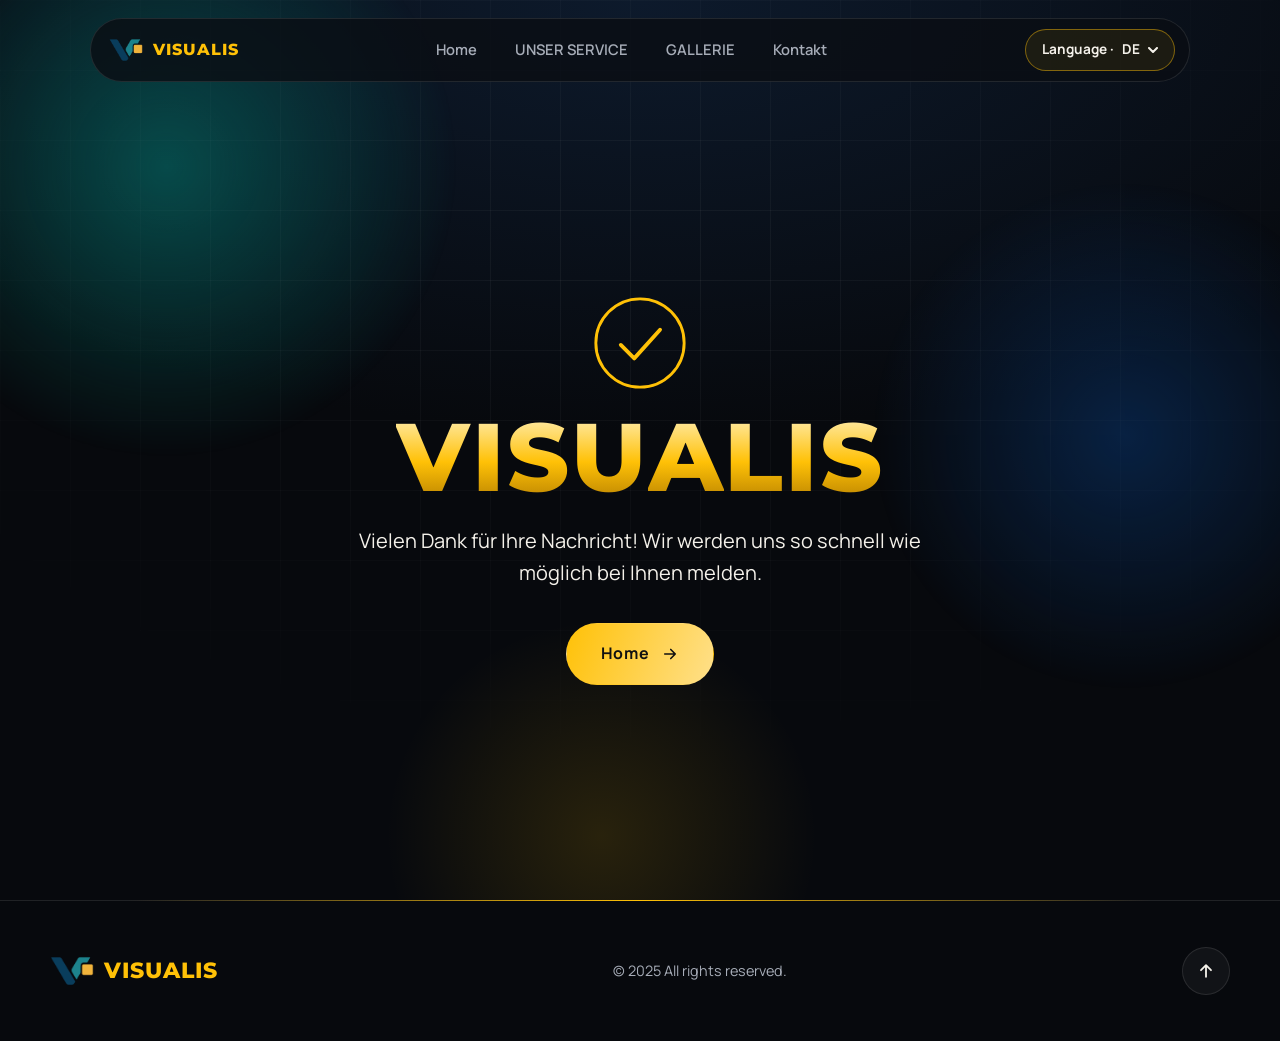
<file: v2/success.html>
<!DOCTYPE html>
<html lang="de">
<head>
<meta charset="UTF-8">
<meta name="viewport" content="width=device-width, initial-scale=1.0">
<meta name="description" content="VISUALIS - Digital Services: Business Card Design, Flyer Design, Video Editing, Web Design, Book Cover Design.">
<meta name="robots" content="noindex, follow">
<link rel="icon" type="image/x-icon" href="../LOGO VISUAL.ico">
<link rel="preconnect" href="https://fonts.googleapis.com"><link rel="preconnect" href="https://fonts.gstatic.com" crossorigin>
<link href="https://fonts.googleapis.com/css2?family=Manrope:wght@400;600;700;800&family=Montserrat:wght@600;700;800&family=Playfair+Display:ital,wght@0,500;0,600;1,500&family=Special+Elite&display=swap" rel="stylesheet">
<link rel="stylesheet" href="style.css">
<title>Thanks! - VISUALIS Digital Services</title>
</head>
<body>
<div class="preloader"><div class="pre-inner"><span class="pre-ring"></span><img src="../LOGO VISUAL.png" alt=""><div class="pre-word">VISUALIS</div><div class="pre-bar"><i></i></div></div></div>
<div class="progress"></div>
<div class="aurora"><i class="blob b1"></i><i class="blob b2"></i><i class="blob b3"></i></div><div class="grid-bg"></div>
<nav class="nav">
  <a class="brand" href="index.html#hero"><img src="../LOGO VISUAL.png" alt=""><span>VISUALIS</span></a>
  <div class="links" id="links">
    <a href="index.html#hero"><span>Home</span></a>
    <a href="index.html#services"><span data-i18n="services_title"></span></a>
    <a href="index.html#gallery"><span data-i18n="gallery"></span></a>
    <a href="index.html#kontakt"><span data-i18n="cntct-btn"></span></a>
  </div>
  <div class="nav-right">
    <div class="lang">
      <button class="lang-btn" type="button" aria-haspopup="true">Language · <b class="lang-cur">DE</b><svg viewBox="0 0 10 6" fill="none" stroke="currentColor" stroke-width="2" stroke-linecap="round" stroke-linejoin="round"><path d="m1 1 4 4 4-4"/></svg></button>
      <ul class="lang-menu">
        <li><button data-lang="ba">Bosnian</button></li><li><button data-lang="de">Deutsch</button></li>
        <li><button data-lang="en">English</button></li><li><button data-lang="tr">Türkçe</button></li>
      </ul>
    </div>
    <button class="burger" aria-label="Menu"><i></i><i></i><i></i></button>
  </div>
</nav>
<main><section class="thanks"><div>
  <svg class="check" viewBox="0 0 100 100"><circle cx="50" cy="50" r="46"/><path d="M30 52l14 14 27-30"/></svg>
  <h1 class="hero-title" style="font-size:clamp(2.6rem,9vw,6rem)">VISUALIS</h1>
  <p data-i18n="thanks"></p>
  <a class="btn solid" href="index.html"><span>Home</span><svg viewBox="0 0 24 24" fill="none" stroke="currentColor" stroke-width="2.2" stroke-linecap="round" stroke-linejoin="round"><path d="M5 12h14M13 6l6 6-6 6"/></svg></a>
</div></section></main>
<footer><div class="foot">
  <a class="brand" href="index.html"><img src="../LOGO VISUAL.png" alt="" style="width:44px"><span style="font-size:1.4rem">VISUALIS</span></a>
  <p data-i18n="footer_text"></p>
  <a class="to-top" href="index.html" aria-label="Top"><svg viewBox="0 0 24 24" fill="none" stroke="currentColor" stroke-width="2.2" stroke-linecap="round" stroke-linejoin="round"><path d="M12 19V5M6 11l6-6 6 6"/></svg></a>
</div></footer>
<script src="app.js"></script>
</body>
</html>
</file>
<file: v2/style.css>
:root{
  --bg:#07090d; --bg2:#0b1018; --ink:#f4f1ea; --muted:#a7adb8;
  --gold:#ffc107; --gold2:#ffe08a; --teal:#05877d; --navy:#09203f;
  --glass:rgba(255,255,255,.045); --line:rgba(255,255,255,.1);
  --ease:cubic-bezier(.22,1,.36,1);
  --display:'Playfair Display',Georgia,serif; --sans:'Manrope','Noto Sans',system-ui,sans-serif; --logo:'Montserrat',sans-serif;
}
*{box-sizing:border-box;margin:0;padding:0}
html{scroll-behavior:smooth;scroll-padding-top:90px;overflow-x:hidden;width:100%}
body{font-family:var(--sans);background:var(--bg);color:var(--ink);line-height:1.6;overflow-x:hidden;width:100%;position:relative;-webkit-font-smoothing:antialiased}
img{display:block;max-width:100%}
a{color:inherit;text-decoration:none}
button,input,textarea{font:inherit;color:inherit}
::selection{background:var(--gold);color:#111}
body.loading{overflow:hidden}

/* ---------- ambient background ---------- */
.aurora{position:fixed;inset:0;z-index:-3;overflow:hidden;background:radial-gradient(120% 80% at 50% 0%,#0d1a2c 0%,var(--bg) 60%)}
.blob{position:absolute;border-radius:50%;opacity:.5}
.b1{width:46vw;height:46vw;left:-10vw;top:-10vw;background:radial-gradient(circle,#05877d,transparent 70%);}
@media (min-width:900px){.b1{animation:drift1 24s ease-in-out infinite alternate;will-change:transform}.b2{animation:drift2 28s ease-in-out infinite alternate;will-change:transform}}
.b2{width:40vw;height:40vw;right:-8vw;top:20vh;background:radial-gradient(circle,#0a3a78,transparent 70%);}
.b3{width:34vw;height:34vw;left:30vw;bottom:-12vw;background:radial-gradient(circle,rgba(255,193,7,.45),transparent 70%);opacity:.3}
@keyframes drift1{to{transform:translate(18vw,22vh) scale(1.25)}}
@keyframes drift2{to{transform:translate(-20vw,30vh) scale(.85)}}
@keyframes drift3{to{transform:translate(-25vw,-22vh) scale(1.3)}}
.grid-bg{position:fixed;inset:0;z-index:-2;opacity:.5;background-image:linear-gradient(var(--line) 1px,transparent 1px),linear-gradient(90deg,var(--line) 1px,transparent 1px);background-size:70px 70px;-webkit-mask-image:radial-gradient(70% 60% at 50% 30%,#000,transparent);mask-image:radial-gradient(70% 60% at 50% 30%,#000,transparent);}
@keyframes gridmove{to{background-position:70px 70px}}

/* ---------- loader, progress, cursor ---------- */
.preloader{position:fixed;inset:0;z-index:999;background:var(--bg);display:grid;place-items:center;transition:clip-path 1s var(--ease),opacity .4s .8s;clip-path:inset(0 0 0 0)}
.preloader.done{clip-path:inset(0 0 100% 0);opacity:0;pointer-events:none}
.pre-inner{display:grid;place-items:center;gap:22px;position:relative}
.pre-inner img{width:84px;animation:pulse 1.6s ease-in-out infinite;position:relative;z-index:1}
.pre-ring{position:absolute;top:-22px;left:50%;width:128px;height:128px;margin-left:-64px;border-radius:50%;border:2px solid transparent;border-top-color:var(--gold);border-right-color:rgba(255,193,7,.3);animation:spin 1s linear infinite}
.pre-word{font-family:var(--logo);font-weight:700;letter-spacing:.5em;color:var(--gold);padding-left:.5em;margin-top:40px}
.pre-bar{width:160px;height:2px;background:var(--line);overflow:hidden;border-radius:2px}
.pre-bar i{display:block;height:100%;width:100%;background:linear-gradient(90deg,var(--gold),var(--gold2));transform:translateX(-100%);animation:load 1.3s var(--ease) forwards}
@keyframes load{to{transform:none}}
@keyframes spin{to{transform:rotate(360deg)}}
@keyframes pulse{50%{transform:scale(1.1)}}
.progress{position:fixed;top:0;left:0;height:3px;width:100%;z-index:200;background:linear-gradient(90deg,var(--teal),var(--gold));transform:scaleX(0);transform-origin:0 50%}

/* ---------- nav ---------- */
.nav{position:fixed;top:18px;left:50%;transform:translateX(-50%);z-index:150;width:min(1100px,calc(100% - 28px));display:flex;align-items:center;justify-content:space-between;gap:16px;padding:10px 14px 10px 18px;border-radius:999px;background:rgba(10,14,20,.82);border:1px solid var(--line);-webkit-transition:top .5s var(--ease),background .4s,box-shadow .4s;animation:navin 1.2s 1.4s var(--ease) backwards}
.nav.scrolled{top:10px;background:rgba(8,11,16,.78);box-shadow:0 18px 50px rgba(0,0,0,.45)}
@keyframes navin{from{transform:translate(-50%,-140%);opacity:0}}
.brand{display:flex;align-items:center;gap:10px;font-family:var(--logo);font-weight:800;color:var(--gold);letter-spacing:.06em}
.brand img{width:34px;transition:transform .8s var(--ease)}
.brand:hover img{transform:rotate(360deg) scale(1.1)}
.links{display:flex;gap:6px;align-items:center}
.links a{position:relative;padding:8px 16px;border-radius:999px;font-size:.92rem;font-weight:600;color:var(--muted);transition:color .3s}
.links a::before{content:"";position:absolute;inset:0;border-radius:999px;background:var(--glass);border:1px solid var(--line);opacity:0;transform:scale(.8);transition:.35s var(--ease)}
.links a:hover,.links a.active{color:var(--ink)}
.links a:hover::before,.links a.active::before{opacity:1;transform:none}
.links a span{position:relative}
.nav-right{display:flex;align-items:center;gap:10px}
.lang{position:relative}
.lang-btn{display:flex;align-items:center;gap:8px;padding:9px 16px;border-radius:999px;border:1px solid rgba(255,193,7,.45);background:rgba(255,193,7,.08);font-weight:700;font-size:.85rem;cursor:pointer;transition:.3s}
.lang-btn:hover{background:var(--gold);color:#111}
.lang-btn svg{width:10px;transition:transform .3s}
.lang.open .lang-btn svg{transform:rotate(180deg)}
.lang-menu{position:absolute;right:0;top:calc(100% + 12px);min-width:170px;list-style:none;padding:8px;border-radius:18px;background:rgba(12,16,24,.92);border:1px solid var(--line);box-shadow:0 24px 60px rgba(0,0,0,.5);opacity:0;transform:translateY(-10px) scale(.96);transform-origin:top right;pointer-events:none;transition:.35s var(--ease)}
.lang.open .lang-menu{opacity:1;transform:none;pointer-events:auto}
.lang-menu button{width:100%;text-align:left;padding:10px 14px;border-radius:12px;border:0;background:transparent;font-weight:600;font-size:.9rem;cursor:pointer;display:flex;justify-content:space-between;transition:.25s}
.lang-menu button:hover{background:rgba(255,193,7,.14);padding-left:20px}
.lang-menu button.on{color:var(--gold)}
.lang-menu button.on::after{content:"●";font-size:.6rem;align-self:center}
.burger{display:none;width:42px;height:42px;border-radius:50%;border:1px solid var(--line);background:var(--glass);cursor:pointer;position:relative}
.burger i{position:absolute;left:12px;right:12px;height:2px;background:var(--ink);border-radius:2px;transition:.4s var(--ease)}
.burger i:nth-child(1){top:15px}.burger i:nth-child(2){top:20px}.burger i:nth-child(3){top:25px}
.burger.open i:nth-child(1){top:20px;transform:rotate(45deg)}
.burger.open i:nth-child(2){opacity:0}
.burger.open i:nth-child(3){top:20px;transform:rotate(-45deg)}
@media (max-width:760px){
  .burger{display:block}
  .links{position:absolute;top:calc(100% + 10px);left:0;right:0;flex-direction:column;padding:12px;border-radius:24px;background:rgba(10,14,20,.95);border:1px solid var(--line);opacity:0;transform:translateY(-12px) scale(.97);pointer-events:none;transition:.4s var(--ease)}
  .links.open{opacity:1;transform:none;pointer-events:auto}
  .links a{width:100%;text-align:center;padding:14px}
  .brand span{display:none}
}

/* ---------- shared ---------- */
section{position:relative;padding:130px 24px}
.wrap{max-width:1180px;margin:0 auto}
.eyebrow{display:inline-flex;align-items:center;gap:12px;font-size:.78rem;letter-spacing:.35em;text-transform:uppercase;color:var(--gold);font-weight:700;margin-bottom:18px}
.eyebrow::before,.eyebrow::after{content:"";width:34px;height:1px;background:linear-gradient(90deg,transparent,var(--gold))}
.eyebrow::after{transform:scaleX(-1)}
.sec-title{font-family:var(--display);font-weight:600;font-size:clamp(1.7rem,8vw,4.6rem);line-height:1.1;text-align:center;overflow-wrap:anywhere;letter-spacing:-.01em;background:linear-gradient(180deg,#fff 30%,#b9bfca);-webkit-background-clip:text;background-clip:text;color:transparent}
.sec-head{text-align:center;margin-bottom:70px}
.reveal{opacity:0;transform:translateY(40px);transition:opacity .9s var(--ease),transform .9s var(--ease);transition-delay:var(--d,0s)}
.reveal.in{opacity:1;transform:none}
.reveal.left{transform:translateX(-30px)}.reveal.right{transform:translateX(30px)}
.reveal.zoom{transform:scale(.9)}
.reveal.left.in,.reveal.right.in,.reveal.zoom.in{transform:none}

.btn{--x:0px;--y:0px;position:relative;display:inline-flex;align-items:center;gap:12px;padding:17px 34px;border-radius:999px;border:1px solid rgba(255,193,7,.55);font-weight:700;letter-spacing:.04em;cursor:pointer;overflow:hidden;background:transparent;color:var(--ink);transform:translate(var(--x),var(--y));transition:transform .3s,color .4s,box-shadow .4s}
.btn::before{content:"";position:absolute;inset:0;background:linear-gradient(110deg,var(--gold),var(--gold2));transform:translateY(101%);border-radius:50%/100%;transition:transform .55s var(--ease)}
.btn:hover::before{transform:translateY(0);border-radius:0}
.btn:hover{color:#111;box-shadow:0 14px 40px rgba(255,193,7,.35)}
.btn span,.btn svg{position:relative;z-index:1}
.btn svg{width:18px;transition:transform .4s var(--ease)}
.btn:hover svg{transform:translateX(6px)}
.btn.solid{background:linear-gradient(110deg,var(--gold),var(--gold2));color:#111;border-color:transparent;position:relative}
.btn.solid::before{background:#fff}
.btn.solid::after{content:"";position:absolute;top:0;left:0;width:50%;height:100%;background:linear-gradient(100deg,transparent,rgba(255,255,255,.7),transparent);transform:translateX(-160%) skewX(-20deg);animation:shine 4s 2.5s infinite}
@keyframes shine{0%,60%{transform:translateX(-160%) skewX(-20deg)}100%{transform:translateX(320%) skewX(-20deg)}}

/* ---------- hero ---------- */
#hero{min-height:100vh;min-height:100svh;width:100%;display:grid;place-items:center;padding-top:150px;padding-bottom:110px;overflow:hidden;text-align:center}
.hero-in{position:relative;display:flex;flex-direction:column;align-items:center;gap:6px}
.logo-orb{position:relative;width:130px;height:130px;display:grid;place-items:center;margin-bottom:14px;animation:float 6s ease-in-out infinite}
.logo-orb img{width:76px;position:relative;z-index:2;filter:drop-shadow(0 0 22px rgba(255,193,7,.55))}
.logo-orb::before{content:"";position:absolute;inset:0;border-radius:50%;background:conic-gradient(from 0deg,transparent,var(--gold),transparent 40%,var(--teal),transparent 80%);-webkit-mask:radial-gradient(farthest-side,transparent calc(100% - 2px),#000 calc(100% - 1px));mask:radial-gradient(farthest-side,transparent calc(100% - 2px),#000 calc(100% - 1px));animation:spin 6s linear infinite}
.logo-orb::after{content:"";position:absolute;inset:-26px;border-radius:50%;border:1px dashed rgba(255,193,7,.25);animation:spin 28s linear infinite reverse}
@keyframes float{50%{transform:translateY(-14px)}}
.hero-title{font-family:var(--logo);font-weight:800;font-size:clamp(2.4rem,13vw,10rem);line-height:1;letter-spacing:.02em;display:flex;flex-wrap:nowrap;justify-content:center}
.hero-title .ch{display:inline-block;color:transparent;background:linear-gradient(180deg,#fff2c4 0%,var(--gold) 55%,#b57f00 100%);-webkit-background-clip:text;background-clip:text;opacity:0;transform:translateY(60%);animation:chin 1.1s var(--ease) forwards;animation-delay:calc(1.5s + var(--i)*.07s),0s}
.hero-title .ch:hover{animation:none;opacity:1;transform:translateY(-8px);transition:.3s}
@keyframes chin{to{opacity:1;transform:none}}
.typer{font-family:'Special Elite',monospace;font-size:clamp(1rem,2.6vw,1.9rem);letter-spacing:.3em;color:var(--ink);min-height:1.6em;margin-top:6px;padding-left:.3em}
.typer::after{content:"";display:inline-block;width:2px;height:1em;margin-left:6px;background:var(--gold);vertical-align:-.12em;animation:blink 1s steps(1) infinite}
@keyframes blink{50%{opacity:0}}
.chips{display:flex;flex-wrap:wrap;gap:10px;justify-content:center;margin:26px 0 10px}
.chip{padding:9px 20px;border-radius:999px;border:1px solid rgba(255,193,7,.35);background:rgba(255,193,7,.07);color:var(--gold2);font-weight:700;font-size:.9rem;animation:chipin .9s var(--ease) backwards;animation-delay:calc(2.4s + var(--i)*.12s);transition:.3s}
.chip:hover{background:var(--gold);color:#111;transform:translateY(-4px)}
@keyframes chipin{from{opacity:0;transform:translateY(20px) scale(.8)}}
.hero-text{max-width:640px;color:var(--muted);font-size:clamp(1rem,1.6vw,1.2rem);margin-bottom:34px}
.hero-cta{display:flex;gap:16px;flex-wrap:wrap;justify-content:center}
.hero-in>*:not(.hero-title){animation-fill-mode:backwards}
.hero-fade{animation:fadeup 1.1s var(--ease) backwards;animation-delay:calc(1.9s + var(--i,0)*.15s)}
@keyframes fadeup{from{opacity:0;transform:translateY(30px)}}
.scroll-ind{position:absolute;bottom:34px;left:50%;transform:translateX(-50%);width:26px;height:44px;border:1.5px solid rgba(255,255,255,.35);border-radius:20px;animation:fadeup 1s 3s backwards}
.scroll-ind::after{content:"";position:absolute;top:8px;left:50%;width:4px;height:8px;margin-left:-2px;border-radius:4px;background:var(--gold);animation:wheel 1.8s ease-in-out infinite}
@keyframes wheel{0%{opacity:0;transform:translateY(0)}30%{opacity:1}100%{opacity:0;transform:translateY(16px)}}

/* ---------- marquee strip ---------- */
.strip{padding:34px 0;border-block:1px solid var(--line);overflow:hidden;background:rgba(255,255,255,.02);margin:10px 0}
.strip-track{display:flex;width:max-content;animation:marq 38s linear infinite;will-change:transform}
.strip-track span{font-family:var(--display);font-style:italic;font-size:clamp(1.6rem,4vw,3.2rem);white-space:nowrap;padding:0 28px;color:var(--ink);display:flex;align-items:center;gap:56px}
.strip-track span::after{content:"✦";color:var(--gold);font-style:normal;font-size:.6em}
.strip-track span:nth-child(even){color:transparent;-webkit-text-stroke:1px rgba(255,193,7,.7)}
@keyframes marq{to{transform:translateX(-50%)}}

/* ---------- slogan ---------- */
#slogan{padding:150px 24px}
.slogan{font-family:var(--display);font-style:italic;font-size:clamp(1.9rem,5vw,3.8rem);line-height:1.25;text-align:center;max-width:980px;margin:0 auto}
.slogan .w{display:inline-block;opacity:.14;transition:opacity .5s,color .5s,transform .6s var(--ease);margin-right:.28em}
.slogan .w.lit{opacity:1;color:#fff}
.slogan .w.lit:nth-child(3n){color:var(--gold2)}

/* ---------- services ---------- */
.cards{display:grid;grid-template-columns:repeat(2,1fr);gap:30px}
.card{--mx:50%;--my:50%;--rx:0deg;--ry:0deg;position:relative;border-radius:28px;padding:1px;background:linear-gradient(160deg,rgba(255,255,255,.18),rgba(255,255,255,.03));transform:perspective(1100px) rotateX(var(--rx)) rotateY(var(--ry));transition:transform .25s ease-out,box-shadow .5s}
.card::before{content:"";position:absolute;inset:-2px;pointer-events:none;border-radius:30px;background:conic-gradient(from var(--ang,0deg),transparent 0 70%,var(--gold),transparent);opacity:0;transition:opacity .5s;z-index:0}
@property --ang{syntax:'<angle>';inherits:false;initial-value:0deg}
@keyframes ang{to{--ang:360deg}}
.card:hover::before{opacity:1;animation:ang 4s linear infinite}
.card:hover{box-shadow:0 40px 80px rgba(0,0,0,.5),0 0 60px rgba(255,193,7,.12)}
.card-in{position:relative;z-index:1;height:100%;border-radius:27px;background:linear-gradient(180deg,#0f1520,#0a0e15);overflow:hidden}
.card-in::after{content:"";position:absolute;inset:0;background:radial-gradient(420px circle at var(--mx) var(--my),rgba(255,193,7,.14),transparent 45%);opacity:0;transition:opacity .4s;pointer-events:none}
.card:hover .card-in::after{opacity:1}
.card-img{position:relative;height:250px;overflow:hidden}
.card-img img{width:100%;height:100%;object-fit:cover;transform:scale(1.12);transition:transform 1.2s var(--ease)}
.card:hover .card-img img{transform:scale(1.22) rotate(1deg)}
.card-img::after{content:"";position:absolute;inset:0;background:linear-gradient(180deg,transparent 40%,#0c1119)}
.num{position:absolute;top:18px;left:22px;z-index:2;font-family:var(--display);font-size:3.4rem;line-height:1;color:transparent;-webkit-text-stroke:1px rgba(255,255,255,.55);transition:.5s}
.card:hover .num{color:var(--gold);-webkit-text-stroke-color:var(--gold);transform:translateX(8px)}
.card-body{position:relative;z-index:2;padding:6px 32px 34px}
.card-body h3{font-family:var(--display);font-size:1.9rem;font-weight:600;margin-bottom:10px;position:relative;display:inline-block}
.card-body h3::after{content:"";position:absolute;left:0;bottom:-4px;height:2px;width:0;background:var(--gold);transition:width .6s var(--ease)}
.card:hover h3::after{width:100%}
.card-body p{color:var(--muted)}
@media (max-width:820px){.cards{grid-template-columns:1fr}}

/* ---------- gallery ---------- */
#gallery{padding-inline:0;overflow:hidden}
.rows{display:flex;flex-direction:column;gap:22px;-webkit-mask-image:linear-gradient(90deg,transparent,#000 10%,#000 90%,transparent);mask-image:linear-gradient(90deg,transparent,#000 10%,#000 90%,transparent)}
.row{display:flex;width:max-content;gap:22px;animation:marq 70s linear infinite;will-change:transform}
.row.rev{animation-direction:reverse;animation-duration:85s}
.rows:hover .row{animation-play-state:paused}
.shot{position:relative;flex:none;height:clamp(220px,32vw,380px);border-radius:20px;overflow:hidden;border:1px solid var(--line);cursor:zoom-in;background:#111;transition:transform .6s var(--ease),border-color .4s,box-shadow .5s}
.shot img{height:100%;width:auto;transition:transform 1s var(--ease)}
.shot::after{content:"";position:absolute;inset:0;background:linear-gradient(180deg,transparent 55%,rgba(0,0,0,.6));opacity:0;transition:.4s}
.shot:hover{transform:translateY(-8px) scale(1.03);border-color:var(--gold);z-index:2}
.shot:hover img{transform:scale(1.07)}
.shot:hover::after{opacity:1}
.lightbox{position:fixed;inset:0;z-index:400;display:grid;place-items:center;background:rgba(4,6,9,.9);opacity:0;pointer-events:none;transition:opacity .45s}
.lightbox.open{opacity:1;pointer-events:auto}
.lightbox img{max-width:min(92vw,1100px);max-height:86vh;border-radius:18px;box-shadow:0 40px 120px rgba(0,0,0,.8);transform:scale(.88);transition:transform .6s var(--ease),opacity .3s}
.lightbox.open img{transform:none}
.lb-btn{position:absolute;width:54px;height:54px;border-radius:50%;border:1px solid var(--line);background:rgba(255,255,255,.06);display:grid;place-items:center;cursor:pointer;transition:.3s}
.lb-btn:hover{background:var(--gold);color:#111;transform:scale(1.1)}
.lb-btn svg{width:22px}
.lb-prev{left:22px}.lb-next{right:22px}.lb-close{top:22px;right:22px}
.lb-count{position:absolute;bottom:24px;font-weight:700;letter-spacing:.2em;color:var(--muted)}

/* ---------- contact ---------- */
.contact-grid{display:grid;grid-template-columns:1fr 1.15fr;gap:50px;align-items:start}
.contact-intro{text-align:center;max-width:620px;margin:-30px auto 60px;color:var(--muted);font-size:1.15rem}
.info{display:flex;flex-direction:column;gap:18px}
.info-item{display:flex;align-items:center;gap:20px;padding:22px 24px;border-radius:24px;background:var(--glass);border:1px solid var(--line);transition:.5s var(--ease)}
.info-item:hover{transform:translateX(12px);border-color:rgba(255,193,7,.5);background:rgba(255,193,7,.06)}
.ico{flex:none;width:58px;height:58px;border-radius:18px;display:grid;place-items:center;background:linear-gradient(135deg,var(--gold),#d99a00);box-shadow:0 10px 30px rgba(255,193,7,.3);transition:.6s var(--ease)}
.info-item:hover .ico{transform:rotate(-10deg) scale(1.1)}
.ico svg{width:28px;fill:#111}
.info-item h3{font-size:.8rem;letter-spacing:.2em;text-transform:uppercase;color:var(--gold);font-weight:700}
.info-item p{font-size:1.1rem;word-break:break-word}
.form{padding:38px;border-radius:30px;background:linear-gradient(160deg,rgba(255,255,255,.07),rgba(255,255,255,.02));border:1px solid var(--line);display:grid;gap:22px;position:relative;overflow:hidden}
.form::before{content:"";position:absolute;width:260px;height:260px;right:-80px;top:-80px;background:radial-gradient(circle,rgba(255,193,7,.25),transparent 70%);animation:pulse2 5s ease-in-out infinite}
@keyframes pulse2{50%{transform:scale(1.4);opacity:.6}}
.field{position:relative}
.field input,.field textarea{width:100%;padding:24px 18px 10px;border-radius:16px;border:1px solid var(--line);background:rgba(0,0,0,.3);outline:none;resize:none;transition:.35s}
.field label{position:absolute;left:18px;top:17px;color:var(--muted);pointer-events:none;transition:.3s var(--ease);transform-origin:left}
.field input:focus,.field textarea:focus{border-color:var(--gold);box-shadow:0 0 0 4px rgba(255,193,7,.12),0 0 30px rgba(255,193,7,.1)}
.field input:focus+label,.field input:not(:placeholder-shown)+label,.field textarea:focus+label,.field textarea:not(:placeholder-shown)+label{transform:translateY(-11px) scale(.76);color:var(--gold)}
.form .btn{justify-self:start}
@media (max-width:900px){.contact-grid{grid-template-columns:1fr}.form{padding:26px}}

/* ---------- footer ---------- */
footer{border-top:1px solid var(--line);padding:46px 24px;position:relative}
footer::before{content:"";position:absolute;top:-1px;left:10%;right:10%;height:1px;background:linear-gradient(90deg,transparent,var(--gold),transparent);animation:glowline 4s ease-in-out infinite}
@keyframes glowline{50%{opacity:.2}}
.foot{max-width:1180px;margin:0 auto;display:flex;align-items:center;justify-content:space-between;gap:20px;flex-wrap:wrap}
.foot p{color:var(--muted);font-size:.9rem}
.to-top{width:48px;height:48px;border-radius:50%;border:1px solid var(--line);display:grid;place-items:center;background:var(--glass);transition:.4s var(--ease)}
.to-top:hover{background:var(--gold);color:#111;transform:translateY(-6px)}
.to-top svg{width:20px}

/* thanks page */
.thanks{min-height:100vh;display:grid;place-items:center;padding:140px 24px 60px;text-align:center}
.thanks p{max-width:620px;margin:20px auto 34px;font-size:1.25rem;color:var(--ink)}
.check{width:96px;height:96px;margin:0 auto 18px;display:block}
.check circle{stroke:var(--gold);stroke-width:3;fill:none;stroke-dasharray:290;stroke-dashoffset:290;animation:draw 1.2s 1.6s var(--ease) forwards}
.check path{stroke:var(--gold);stroke-width:4;fill:none;stroke-linecap:round;stroke-linejoin:round;stroke-dasharray:60;stroke-dashoffset:60;animation:draw .7s 2.6s var(--ease) forwards}
@keyframes draw{to{stroke-dashoffset:0}}

@media (prefers-reduced-motion:reduce){
  *,*::before,*::after{animation-duration:.01ms!important;animation-iteration-count:1!important;transition-duration:.01ms!important}
  .reveal{opacity:1;transform:none;filter:none}
  .hero-title .ch{opacity:1;transform:none;filter:none}
  .strip-track,.row{animation:none}
}

/* ---------- mobile / perf ---------- */
img,canvas,svg{max-width:100%}
.wrap,.hero-in,.sec-head{width:100%;min-width:0}
@media (max-width:760px){
  section{padding:84px 18px}
  #hero{padding-top:120px;padding-bottom:90px}
  #slogan{padding:90px 18px}
  .blob{filter:blur(60px)}
  .grid-bg{animation:none;background-size:50px 50px}
    .nav{padding:8px 10px 8px 14px}
  .lang-btn{padding:8px 12px}
  .lang-btn{font-size:.78rem}
  .reveal.left,.reveal.right{transform:translateY(30px)}
  .card-img{height:210px}
  .card-body{padding:6px 22px 28px}
  .card-body h3{font-size:1.6rem}
  .num{font-size:2.6rem}
  .info-item{padding:16px;gap:14px}
  .ico{width:48px;height:48px;border-radius:14px}
  .info-item p{font-size:1rem}
  .form{padding:22px}
  .form .btn,.hero-cta .btn{width:100%;justify-content:center}
  .typer{letter-spacing:.18em}
  .logo-orb{width:104px;height:104px}.logo-orb img{width:60px}
  .logo-orb::after{inset:-10px}
  .sec-head{margin-bottom:44px}
  .lb-prev{left:8px}.lb-next{right:8px}
  .strip{padding:22px 0}
}
@media (max-width:380px){.lang-btn{font-size:0}.lang-btn .lang-cur{font-size:.78rem}.lang-btn svg{margin-left:2px}}

/* floating dots (CSS only, replaces the canvas) */
.dots{position:absolute;inset:0;overflow:hidden;pointer-events:none;z-index:-1}
.dots i{position:absolute;left:var(--x);top:var(--y);width:var(--s);height:var(--s);border-radius:50%;background:var(--gold);opacity:.6;animation:dotf var(--t) ease-in-out var(--dl) infinite alternate}
@keyframes dotf{to{transform:translate3d(40px,-70px,0);opacity:.15}}
section,footer,.strip{max-width:100%;overflow-x:clip}
@media (max-width:760px){.dots i:nth-child(n+8){display:none}}

h1,h2,h3,p{overflow-wrap:anywhere}
.logo-orb::after{inset:-18px}
</file>
